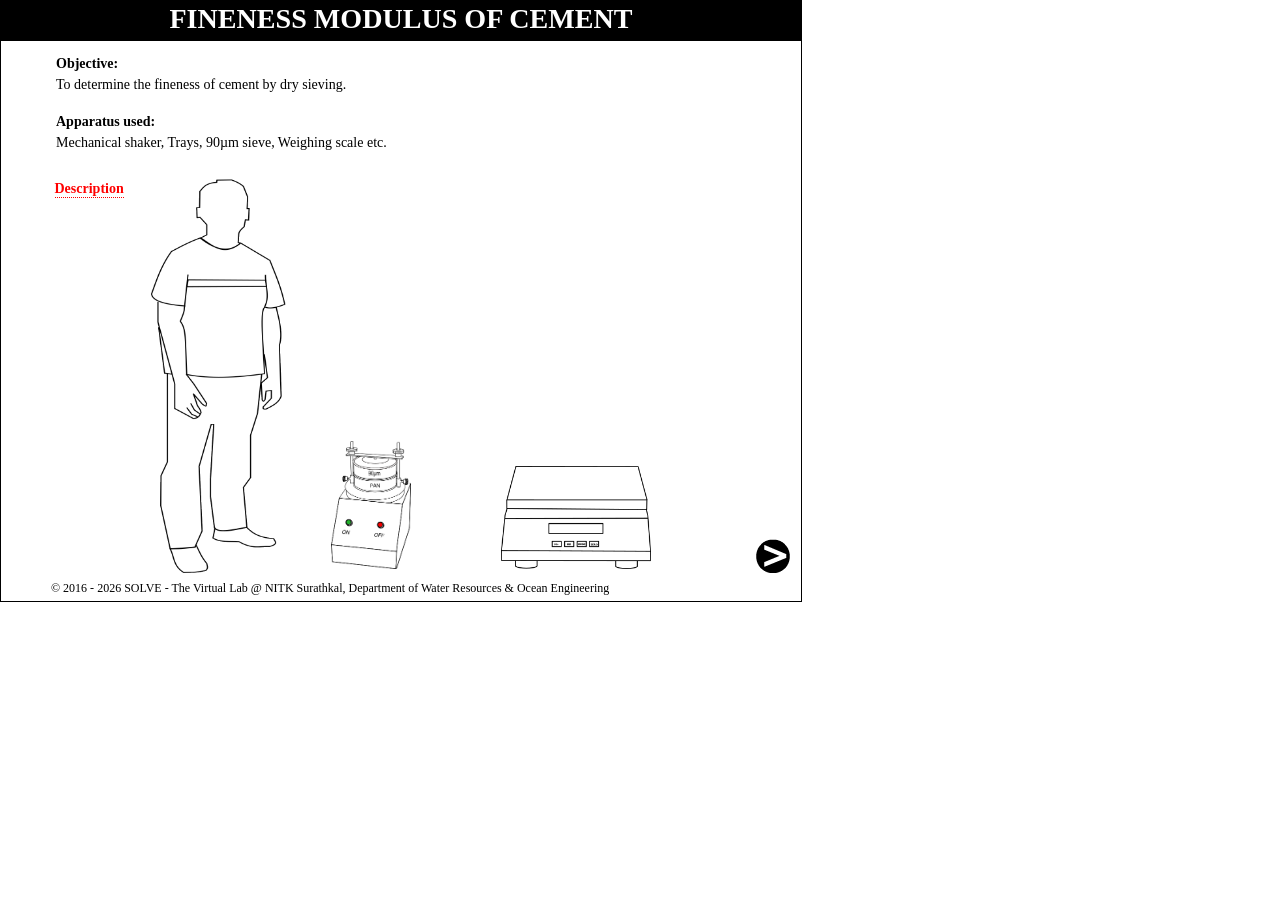
<file: simulation/cement/index.html>
<!DOCTYPE html>
<html lang="en-US">
<head>
<meta charset="UTF-8">

<title>SOLVE</title>
<link rel="stylesheet" href="css/fmc.css" />
<link rel="stylesheet" href="css/mathstyle.css" />
<script type="text/javascript" src= "js/jquerymin.js"></script>
<script type="text/javascript" src= "js/fmc.js"></script>

<script>

var simsubscreennum=0;
var temp=0;
var lnt=0;
</script>
<style>
.popup
{
	border-radius:5px;
	background-color:black;
	color:white;
	padding:5px;
}

.tooltip {
  position: relative;
  display: inline-block;
  border-bottom: 1px dotted black;
}

.tooltip .tooltiptext {
  visibility: hidden;
  width: 500px;
  background-color: black;
  color: #fff;
  border-radius: 6px;
  padding: 10px 10px 10px 10px;

  /* Position the tooltip */
  position: absolute;
  z-index: 100;
  <!-- text-align:center; -->
}

.tooltip:hover .tooltiptext {
  visibility: visible;
}

#t11-1.td,th
{
	border:1px solid black;
	padding:15px;
}

#g1:hover , #g2:hover
{
	background-color:#DBF3FA;
}
</style>

</head>

<body style="margin:0; font-family:verdana; font-size:14px;">
<!--Simulation Screen start		-->
<div id="simscreen">

<!--Title of Simulation		-->
<div id="title"><h3>Fineness modulus of Cement</h3></div>

<!--SubScreen Home	-->
<div class="simsubscreen" id="canvas0">
<h4 class="incanvas" style="font-family:verdana;" >Objective:</h4>
<p class="incanvas" style="font-family:verdana; font-size:14px;">To determine the fineness of cement by dry sieving.</p></br>
<h4 class="incanvas" style="font-family:verdana;">Apparatus used:</h4>
<p class="incanvas" style="font-family:verdana; font-size:14px;">Mechanical shaker, Trays, 90&micro;m sieve, Weighing scale etc.</p>
&nbsp;<span class="tooltip" style="border-bottom:1px dotted ; color:red; position:absolute; top:130px; text-align:justify;"><strong>Description</strong>
<span  class="tooltiptext" style=""><strong style="color:red;">Fineness modulus of cement</strong> is a measure of size of particle of cement. Fineness test cement offers greater surface area for hydration.</span></span>
<img id="" style="position: absolute; left: 280px; top: 390px; width:80px;" title="Mechanical shaker with 90&micro;m sieve" src="images/shaker.png"/>
<img id="" style="position: absolute; left: 450px; top: 415px; width:150px;" title="Weighing scale" src="images/ewm.png"/>
<img style="position:absolute; left:100px; top:120px; width:150px;" title="" src="images/man.png" />
</div>

<!--Step1	-->
<div class="simsubscreen" id="canvas1" style="visibility:hidden">
<strong id="titlestep" class="incanvas">STEP </strong>
<span class="circlebg" id="stepnumber">&nbsp;1&nbsp;</span>

<p id="pumptext" class="steptext" style="font-family:verdana; font-size:14px;">&nbsp;Take cement in a pan and weigh 100g cement to the nearest 0.01g  using the weighing scale.</p>

<img id="ewm1" style="position: absolute; left: 230px; top: 255px;" src="images/ewm1.png"/>
<img id="mw" style="position: absolute; left: 310px; top: 342px;visibility:hidden" src="images/mw.png"/>

<img id="swc2"  style="position: absolute; visibility: hidden; left: 475px; top: 120px;" src="images/ssc.png"/>
<img id="wc" style="position: absolute; left: 318px; top: 220.5px; visibility:hidden" src="images/sc.png"/>

<img id="p2" style="position: absolute; left: 251px; top: 212.25px;cursor:move;visibility:hidden" src="images/plate.png"/>

<img id="pwc" style="position: absolute; left:350px; top:185px;visibility:hidden" src="images/pc.png"/>

<img id="hand"  style="position: absolute; visibility: hidden; left: 420px; top: 65px;" src="images/pour.png"/>

<!-- <img id="on2-1" style="position: absolute; left:300px; top: 380px;" src="images/on.png"/> -->
<!-- <img id="off2-1" style="position: absolute; left: 330px; top: 380px;" src="images/off.png"/> -->
<!-- <img id="zero2-1" style="position: absolute; left: 360px; top: 380px;" src="images/zero.png"/> -->
<!-- <img id="tare2-1" style="position: absolute; left: 390px; top: 380px;" src="images/tare2.png"/> -->

<!-- <img id="on2-2" style="position: absolute; left:295px; top: 380px;visibility:hidden" src="images/onblue.png"/> -->
<!-- <img id="on2-3" style="position: absolute; left:300px; top: 380px;visibility:hidden" src="images/on.png"/> -->


<!-- <img id="tare2-3" style="position: absolute; left: 390px; top: 380px;visibility:hidden" src="images/tare2.png"/> -->

<!-- <img id="tare2-2" style="position: absolute; left: 385px; top: 380px;visibility:hidden" src="images/tare3.png"/> -->

<!-- <img id="onarm"  style="margin-left: -50px; margin-top: -50px; position: absolute; visibility: hidden; left: 689px; top: 215px;" src="images/hand.png"> -->


<p id="v2-1" style="position:absolute;left: 330px; top:332.75px;visibility:hidden;font-family:verdana; font-size:14px;">0.000</p>
<p id="v2-2" style="position:absolute;left: 326px; top:334px;visibility:hidden;font-family:verdana; font-size:14px;">100.00</p>

<img id="hp2-1" style="position: absolute; left:2px; top: 90px;visibility:hidden;" src="images/hp.png"/>

<img id="on2" style="position: absolute; left:287.5px; top:375px; cursor:pointer;" src="images/onBtn.png"/>
<img id="off2" style="position: absolute; left:325px; top:375px; cursor:pointer;" src="images/offBtn.png"/>
<img id="zero2" style="position: absolute; left:362.5px; top:375px; cursor:pointer;" src="images/zeroBtn.png"/>
<img id="tare2" style="position: absolute; left:400px; top:375px; cursor:pointer;" src="images/tareBtn.png"/>

</div>

<!--Step2	-->
<div class="simsubscreen" id="canvas2" style="visibility:hidden">
<strong id="titlestep" class="incanvas">STEP &nbsp;</strong>
<span class="circlebg" id="stepnumber">&nbsp;2&nbsp;</span>
<p id="pumptext-2" class="steptext" style="font-family:verdana; font-size:14px;">&nbsp;Take 90&micro;m sieve and pour cement sample to it.</p>

<img id="3-11" style="position: absolute; left:232px; top: 272px;visibility:hidden;" src="images/sc.png"/>

<img id="2-4" style="position: absolute; left:200px; top: 267px;visibility:hidden" src="images/2a.png"/>

 <img id="2-1" style="position: absolute; left:200px; top:300px;" src="images/pan_fill.png"/>
 <img id="2-2" style="position: absolute; left:450px; top: 300px;cursor:move;" src="images/1.png"/>

 <img id="2-3" style="position: absolute; left:200px; top: 267px;visibility:hidden" src="images/1a.png"/>



 <img id="3-8" style="position: absolute; left:200px; top:160px;cursor:move;visibility:hidden" src="images/cap.png"/>
 <img id="3-9" style="position: absolute; left:198.5px; top:260px;visibility:hidden" src="images/cap.png"/>

 <img id="rdr3-1" style="position:absolute; left:330px; top:190px;visibility:hidden;" src="images/ssc.png"/>
 <img id="plate3-2" style="position:absolute; left:280px; top:125px; visibility:hidden;" src="images/pour.png"/>

 <img id="rs3-1" style="position:absolute; left:240px; top:226px; visibility:hidden;" src="images/pc.png"/>

</div>


<!--Step3	-->
<div class="simsubscreen" id="canvas3" style="visibility:hidden">
<strong class="incanvas">STEP &nbsp;</strong><span class="circlebg">&nbsp;3&nbsp;</span>
<p class="steptext" style="font-family:verdana; font-size:14px;">&nbsp;Place the set of sieves in the mechanical shaker and allow to shake for 15 minutes.</p>

 <img id="10" style="position:absolute;left:450px; top:140px; " src="images/4a.png"/>
 <img id="11" style="position:absolute; left:150px; top:100px;" src="images/3a.png"/>

 <img id="11on" style="position:absolute; left:185px; top:285px;cursor:pointer;" src="images/s_on.png"/>
 <img id="11bon" style="position:absolute;left:185px; top:285px; visibility:hidden;" src="images/s_on_on.png"/>
 <img id="11off" style="position:absolute; left:265px; top:290.5px;cursor:pointer;" src="images/s_off.png"/>

<img id="12" style="position:absolute; left:200px; top:145px; visibility:hidden; " src="images/5a.png"/>

<img id="15" style="position:absolute; left:184.25px; top:120px; visibility:hidden " src="images/15.png"/>
<img id="15a" style="position:absolute; left:295px; top:120px; visibility:hidden" src="images/15.png"/>

<img id="9" style="position:absolute;left:440px; top:145px; visibility:hidden" src="images/9.png"/>
<img id="9a" style="position:absolute; left:187px; top:152px; visibility:hidden" src="images/9.png"/>

<img id="15b" style="position:absolute;left:184.25px; top:137.25px; visibility:hidden" src="images/15.png"/>
<img id="15c" style="position:absolute; left:295px; top:142px; visibility:hidden" src="images/15.png"/>

</div>

<!--Step4	-->
<div class="simsubscreen" id="canvas4" style="visibility:hidden;">
<strong class="incanvas">STEP &nbsp;</strong><span class="circlebg">&nbsp;4&nbsp;</span>
<p class="steptext" style="font-family:verdana; font-size:14px;" >&nbsp;Weigh the residue left on the 90&micro;m sieve.</p>

<img id="5-1" style="position:absolute; left:150px; top:100px;" src="images/3a.png"/>
<img id="5-2" style="position:absolute; left:200px; top:145px; " src="images/5a.png"/>

<img id="5-12" style="position: absolute; left:521px; top:255px;visibility:hidden" src="images/psc.png"/>
<img id="5-13" style="position: absolute; left:521px; top:292px;visibility:hidden" src="images/psc.png"/>


<img id="5-9" style="position: absolute; left:490px; top:271.75px; visibility:hidden" src="images/pan_fill.png"/>
<img id="5-10" style="position: absolute; left:490px; top: 237px; visibility:hidden" src="images/1a.png"/>
<img id="5-11" style="position: absolute; left:488.5px; top:230px;visibility:hidden" src="images/cap.png"/>

<img id="11on5" style="position:absolute; left:185px; top:285px;cursor:pointer;" src="images/s_on.png"/>
<img id="11off5" style="position:absolute; left:265px; top:290.5px;cursor:pointer;" src="images/s_off.png"/>

<img id="5-4" style="position:absolute; left:187px; top:152px;" src="images/9.png"/>

<img id="5-5" style="position:absolute; left:184.25px; top:137.25px; " src="images/15.png"/>
<img id="5-6" style="position:absolute; left:295px; top:142px;" src="images/15.png"/>
<img id="5-7" style="position:absolute; left:184.25px; top:120px; visibility:hidden " src="images/15.png"/>
<img id="5-8" style="position:absolute; left:295px; top:120px; visibility:hidden" src="images/15.png"/>

<img id="5-14" style="position: absolute; left:220px; top:225px;visibility:hidden" src="images/ssc.png"/>
<img id="5-15" style="position: absolute; left:220px; top:240px;visibility:hidden" src="images/ssc.png"/>

<img id="ewm5" style="position: absolute; left: 130px; top: 255px;visibility:hidden;" src="images/ewm1.png"/>
<img id="mw5" style="position: absolute; left: 212px; top: 342px;visibility:hidden;" src="images/mw.png"/>
<img id="p5" style="position: absolute; left: 151px; top: 212.25px;cursor:move;visibility:hidden;" src="images/plate.png"/>

<img id="5-16" style="position: absolute; left:240px; top:200px;visibility:hidden" src="images/pc.png"/>
<img id="5-17" style="position: absolute; left:245px; top:205px;visibility:hidden" src="images/pc1.png"/>

<p id="v5-1" style="position:absolute;left: 235px; top:331.5px;visibility:hidden;font-family:verdana; font-size:14px;">0.000 </p>
<p id="v5-2" style="position:absolute;left: 235px; top:331.5px;visibility:hidden;font-family:verdana; font-size:14px;"> </p>

<img id="5-18" style="position: absolute; left:315px; top:138px;visibility:hidden" src="images/psc.png"/>
<img id="5-19" style="position: absolute; left:315px; top:148px;visibility:hidden" src="images/psc.png"/>

<img id="sp5-1" style="position: absolute; left: 300px; top: 98px;visibility:hidden;" src="images/sp90.png"/>
<img id="sp5-2" style="position: absolute; left: 300px; top: 98px;visibility:hidden;" src="images/sp.png"/>

<img id="on5" style="position: absolute; left:194px; top:375px; cursor:pointer; visibility:hidden;" src="images/onBtn.png"/>
<img id="off5" style="position: absolute; left:230px; top:375px; cursor:pointer; visibility:hidden;" src="images/offBtn.png"/>
<img id="zero5" style="position: absolute; left:266px; top:375px; cursor:pointer; visibility:hidden;" src="images/zeroBtn.png"/>
<img id="tare5" style="position: absolute; left:304px; top:375px; cursor:pointer; visibility:hidden;" src="images/tareBtn.png"/>
</div>

<!--Step5	-->
<div class="simsubscreen" id="canvas5" style="visibility:hidden">
<h1  id="step5-1" style="font-family:verdana;">Observations:</h1>
<p class="stepfont" id="can5-1" style="position:absolute;top:90px; left:10px">Weight of cement sample, W<sub>1</sub> = 100g</p>
<p class="stepfont" id="can5-2" style="position:absolute;top: 140px; left:10px">Weight of cement passing through 90&micro;m sieve =</p>
<p class="stepfont" id="can5-3" style="position:absolute;top: 190px; left:10px">Weight of residue left on the 90&micro;m sieve, W<sub>2</sub> =</p>

<div id="55-1" style="position:absolute; left:10px; top:250px; font-family:verdana; font-size:14px;">
<label id="l5-1">Percentage weight retained on the sieve = </label> <input id="output" type="text" style=" border:none; border-bottom: 1px solid; width:55px;" required >&nbsp;&nbsp;&nbsp;&nbsp;<input id="form" type="button" name="Formula" value="Formula"  />&nbsp;&nbsp;
<input id="check" type="button" name="check" value="Check" style="position:absolute; left:460px;"/>

<p id="r1" style="position:absolute; left:360px; top:-25px; color:#32CD32; font-size:22px; visibility:hidden;" >&#10004;</p>
<p id="w1" style="position:absolute; left:360px; top:-24px; color:red;  font-size:22px; visibility:hidden;" >&#10008;</p>
</br></br></br>
<span id="formula" style="font-family:verdana; font-style:normal; border:1px solid black; padding:15px; visibility:hidden;">Percentage weight retained on the sieve = <span class="frac"><sup>W<sub>2</sub> x 100</sup><span>&frasl;</span><sub>W<sub>1</sub></sub></span>
</div>

<div id="55-2" style="position:absolute; left:10px; top:250px; font-size:16px; font-family:verdana; font-size:14px; visibility:hidden;">
<label id="l5-2">Percentage weight retained on the sieve = </label> <input id="output2" type="text" style=" border:none; border-bottom: 1px solid; width:55px;" required >&nbsp;&nbsp;&nbsp;&nbsp;<input id="form2" type="button" name="Formula" value="Formula"  />&nbsp;&nbsp;
<input id="check2" type="button" name="check" value="Check" style="position:absolute; left:460px;"/>

<p id="r2" style="position:absolute; left:360px; top:-25px; color:#32CD32; font-size:22px; visibility:hidden;" >&#10004;</p>
<p id="w2" style="position:absolute; left:360px; top:-25px; color:red;  font-size:22px; visibility:hidden;" >&#10008;</p>
</br></br></br>
<span id="formula2" style="font-family:verdana; font-style:normal; border:1px solid black; padding:15px; visibility:hidden;">Percentage weight retained on the sieve = <span class="frac"><sup>W<sub>2</sub> x 100</sup><span>&frasl;</span><sub>W<sub>1</sub></sub></span>
</div>

</div>

<div id="canvas6" class="simsubscreen" style="visibility:hidden;">
<strong class="incanvas" id="ob"><h3>Observations: </h3></strong>
<table id="table" border=1 style="text-align:center; font-size:16px; width:600px;">
<tr>
<td style="padding:10px;">Trial</td>
<td style="padding:10px;">Percentage weight retained on the sieve</td>
<td style="padding:10px;">Average </td>
</tr>
<tr>
<td style="padding:10px;">1</td>
<td id="6-1" style="padding:10px;"></td>
<td id="6-2" style="padding:10px;" rowspan="2"><input id="avg" type="text" style="border:none; border-bottom: 1px solid; width:65px;" required >
</td>
</tr>
<tr>
<td style="padding:10px;">2</td>
<td id="6-3" style="padding:10px;"></td>
</tr>
</table>
<input id="check3" type="button" name="check" value="Check" style="position:absolute; left:630px; top:185px;"/>
<p id="rw" style="color:#32CD32; font-size:22px; position:absolute; left:550px; top:123px; visibility:hidden;">&#10004;</p>

<div id="inferenceDiv" style="visibility:hidden; position:absolute; left:10px; top:210px;">
<strong class="incanvas" id="ob" ><h3>Inference: </h3></strong>
<div id="inference" style="background-color:grey; color:white; padding:7.5px; border-radius:5px;">
<p>The weight of residue left on sieve should be _____________ of the weight.</p>
<input type="radio" name="inf" value="1">&nbsp;less than 10%</br>
<input type="radio" name="inf" value="2">&nbsp;greater than 10%</br>
<input type="radio" name="inf" value="3">&nbsp;greater than 25%</br>
<input type="radio" name="inf" value="3">&nbsp;greater than 50%</br></br>
<input type="button" value="Submit" onclick="checkInference();"/>
<p id="ans" style="visibility:hidden;"></p>
</div>
</div>
<p id="infAns" style="display:none; font-weight:bold; position:absolute; left:10px; top:280px;"></p>

</div>


<div id="questDiv" style="position:absolute; background-color:grey; color:white; padding:7.5px; border-radius:5px; visibility:hidden; text-align:justify;">
<p id="q"></p><select id="answer" >
</select>
<p id="a"></p>
</div>

<div id="">
<p id="trial" style="text-transform: uppercase;visibility :hidden;font-weight: bold;font-family:verdana; font-size:14px;"><strong>Trial = </strong></p>
</div>


<!--next  Arrow	-->
<div id="nav">
	<img id="nextButton" onclick="navNext(); " src="images/Next.png" />
</div>


<!--Blinking Arrow	-->
<img class ="" id="arrow1" style="visibility:hidden;" src="images/arrow1.png"/>

<div id="copyright"> &copy; 2016 - <script>document.write(new Date().getFullYear())</script> SOLVE - The Virtual Lab @ NITK Surathkal, Department of Water Resources & Ocean Engineering</div>

</body>
</html>
</file>
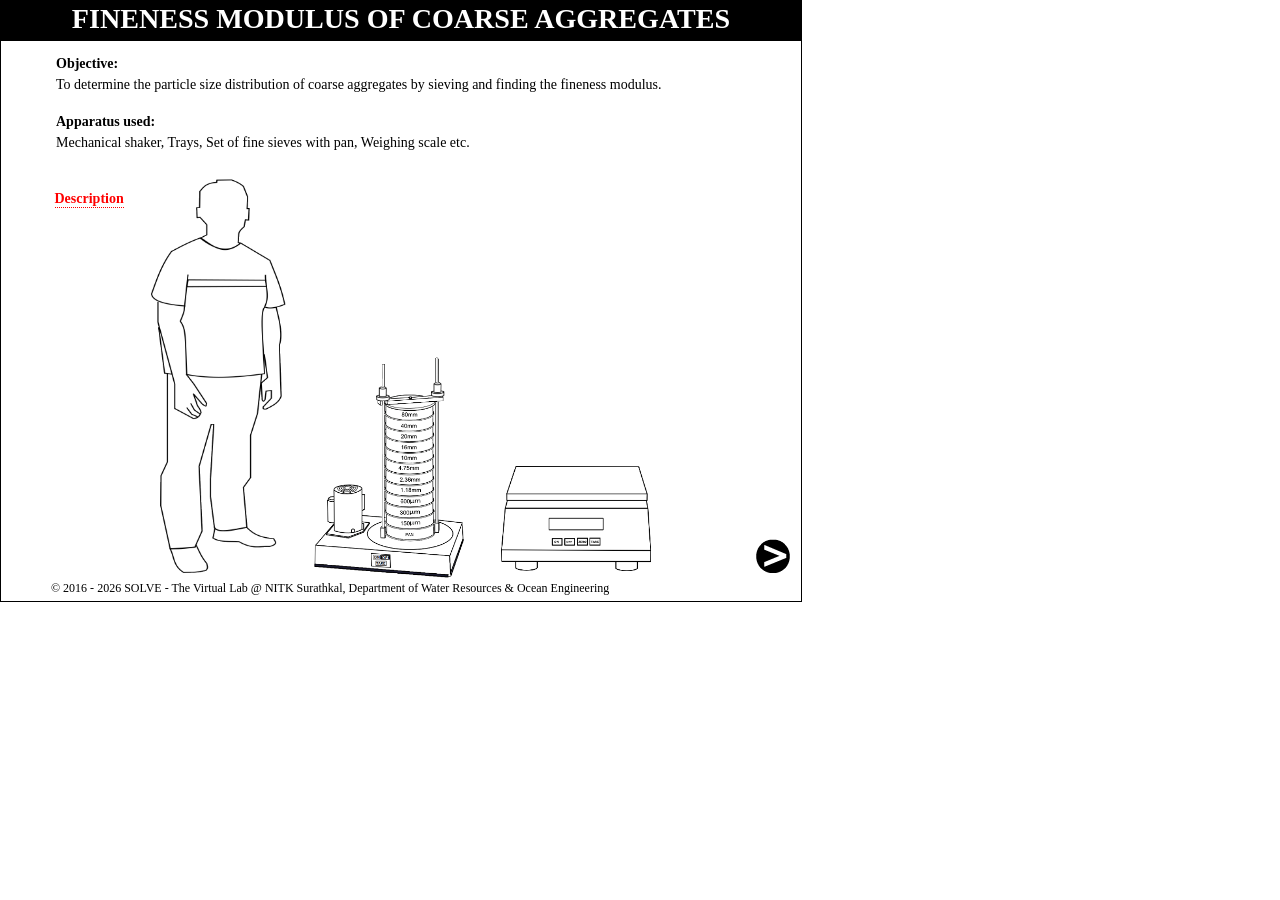
<file: simulation/coarseaggregate/index.html>
<!DOCTYPE html>
<html lang="en-US">
<head>
<meta charset="UTF-8">

<title>SOLVE</title>
<link rel="stylesheet" href="css/sgca.css" />
<link rel="stylesheet" href="css/mathstyle.css" />
<script src="https://ajax.googleapis.com/ajax/libs/jquery/1.12.0/jquery.min.js"></script>
<script type="text/javascript" src= "js/sgca.js"></script>
<!-- <script type="text/javascript" src= "js/ej.web.all.js"></script> -->
<!-- <script type="text/javascript" src= "js/jquery-1.7.1.min.js"></script> -->
<!-- <script type="text/javascript" src= "js/jquery-2.1.4.js"></script> -->
<!-- <script type="text/javascript" src="js/assets/script/canvasjs.min.js"></script> -->
<script>
var simsubscreennum=0;
var temp=0;
var lnt=0;

var values=[80,40,20,16,10,4.75,2.36,1.18,0.6,0.3,0.15,0];
var values1=[0,0,2622.5,349.25,28.25,0,0,0,0,0,0,0];
var val=[[80,40,20,16,10,4.75,2.36,1.18,0.6,0.3,0.15],
           [100,100,12.58,0.94,0,0,0,0,0,0,0]];

</script>
<style>
.popup
{
	border-radius:5px;
	background-color:black;
	color:white;
	<!-- padding:5px; -->
}

.tooltip {
  position: relative;
  display: inline-block;

}

.tooltip .tooltiptext {
  visibility: hidden;
  width: 500px;
  background-color: black;
  color: #fff;
  border-radius: 6px;
  padding: 10px 10px 10px 10px;
	left:20px;
  /* Position the tooltip */
  position: absolute;
  z-index: 100;
  <!-- text-align:center; -->
}

.tooltip:hover .tooltiptext {
  visibility: visible;
}
</style>
</head>

<body style="margin:0; font-family:verdana; font-size:14px;">
<div id="simscreen">
<div id="title"><h3>Fineness modulus of Coarse aggregates</h3></div>

<div class="simsubscreen" id="canvas0">
	<h4 class="incanvas" style="font-family:verdana;" >Objective:</h4>
	<p class="incanvas" style="font-family:verdana; font-size:14px;">To determine the particle size distribution of coarse aggregates by sieving and finding the fineness modulus.</p></br>
	<h4 class="incanvas" style="font-family:verdana;">Apparatus used:</h4>
	<p class="incanvas" style="font-family:verdana; font-size:14px;" >Mechanical shaker, Trays, Set of fine sieves with pan, Weighing scale etc.</p>
	&nbsp;<span class="tooltip" style="border-bottom:1px dotted ; color:red; position:absolute; top:140px; text-align:justify; border-bottom: 1px dotted red;"><strong>Description</strong><span  class="tooltiptext" style=""><strong style="color:red;">Fineness Modulus of Coarse Aggregate</strong> is a measure of size of particles of coarse aggregate. It is an imperial factor obtained by adding the cumulative percentages of coarse aggregate retained on each of the standard sieves and dividing the sum by an arbitrary number 100.</span></span>
	<img id="" style="position: absolute; left: 450px; top: 415px; width:150px;" title="Weighing scale" src="images/ewm.png"/>
	<img style="position:absolute; left:100px; top:120px; width:150px;" title="" src="images/man.png" />
	<img id="" style="position: absolute; left: 255px; top: 305px; width:160px;" title="Weighing scale" src="images/fs1.png"/>
</div>

<div class="simsubscreen" id="canvas1" style="visibility:hidden">
	<strong id="titlestep" class="incanvas">STEP </strong>
	<span class="circlebg" id="stepnumber">&nbsp;1&nbsp;</span>
	<p id="pumptext" class="steptext" style="font-family:verdana; font-size:14px;">&nbsp;Take coarse aggregate in a pan and measure it to 1Kg using the weighing scale.</p>
	<img id="" style="position: absolute; left: 230px; top: 255px;" src="images/ewm1.png"/>
	<img id="mw" style="position: absolute; left: 310px; top: 342px;visibility:hidden" src="images/mw.PNG"/>
	<img id="p2" style="position: absolute; left: 251px; top: 212.25px; cursor:pointer; visibility:hidden" src="images/plate.png"/>
	<img id="wc" style="position: absolute; left: 300px; top: 191.5px;visibility:hidden" src="images/wc.png"/>
	<img id="p3" style="position: absolute; left: 251px; top: 212.25px;cursor:move;visibility:hidden" src="images/plate1.png"/>
	<img id="pwc" style="position: absolute; left:350px; top:170px;visibility:hidden" src="images/pwc.png"/>
	<img id="swc2"  style="position: absolute; visibility: hidden; left: 450px; top: 110px;" src="images/swc.png"/>
	<img id="hand"  style="position: absolute; visibility: hidden; left: 420px; top: 65px;" src="images/pour.png"/>
	<img id="on1" style="position: absolute; left:290px; top: 375px; cursor:pointer; " src="images/onBtn.png"/>
	<img id="off1" style="position: absolute; left: 326px; top: 375px;" src="images/offBtn.png"/>
	<img id="zero1" style="position: absolute; left: 362.5px; top: 375px;" src="images/zeroBtn.png"/>
	<img id="tare1" style="position: absolute; left: 400px; top: 375px; cursor:pointer; " src="images/tareBtn.png"/>
	<p id="v2-1" style="position:absolute;left: 340px; top:332.5px; visibility:hidden; font-family:verdana; font-size:14px;">0.000 g</p>
	<p id="v2-2" style="position:absolute;left: 326px; top:332.5px; visibility:hidden; font-family:verdana; font-size:14px;">1000.00 g</p>
	<img id="hp2-1" style="position: absolute; left:2px; top: 90px;visibility:hidden;" src="images/hp.png"/>
</div>

<div class="simsubscreen" id="canvas2" style="visibility:hidden">
	<strong id="titlestep" class="incanvas">STEP &nbsp;</strong>
	<span class="circlebg" id="stepnumber">&nbsp;2&nbsp;</span>
	<p id="pumptext-2" class="steptext" style="font-family:verdana; font-size:14px;">&nbsp;Arrange the sieves in the decreasing order of their size and place the pan at the bottom and
	then add weighed quantity of fine aggregate to the top most sieve and close the lid.</p>
	<img id="pan" style="position: absolute; left: 260px; top: 100px;cursor:move;" src="images/pan_fill.png"/>
	<img id="21" style="position: absolute; left: 420px; top: 100px;cursor:move;" src="images/21.png"/>
	<img id="22" style="position: absolute; left: 580px; top: 100px;cursor:move;" src="images/22.png"/>
	<img id="23" style="position: absolute; left: 260px; top: 200px;cursor:move;" src="images/23.png"/>
	<img id="24" style="position: absolute; left: 420px; top: 200px;cursor:move;" src="images/24.png"/>
	<img id="25" style="position: absolute; left: 580px; top: 200px;cursor:move;" src="images/25.png"/>
	<img id="1" style="position: absolute; left: 260px; top: 300px;cursor:move;" src="images/1.png"/>
	<img id="2" style="position: absolute; left:420px; top:300px;cursor:move;" src="images/2.png"/>
	<img id="3" style="position: absolute; left:580px; top: 300px;cursor:move;" src="images/3.png"/>
	<img id="4" style="position: absolute; left:260px; top: 400px;cursor:move;" src="images/4.png"/>
	<img id="5" style="position: absolute; left: 420px; top: 400px;cursor:move;" src="images/5.png"/>
	<img id="6" style="position: absolute; left: 580px; top: 400px;cursor:move;" src="images/6.png"/>
	<img id="3-11" style="position: absolute; left:28px; top: 167px;visibility:hidden;" src="images/wc.png"/>
	<img id="pan3-1" style="position: absolute; left: 30px; top: 450px;visibility:hidden;" src="images/pan_fill.png"/>
	<img id="3-21" style="position: absolute; left:29px; top: 423.5px;visibility:hidden" src="images/21.png"/>
	<img id="3-22" style="position: absolute; left:28px; top:398px;visibility:hidden" src="images/22.png"/>
	<img id="3-23" style="position: absolute; left:27.5px; top:371.5px;visibility:hidden" src="images/23.png"/>
	<img id="3-24" style="position: absolute; left:27.5px; top:345.5px;visibility:hidden" src="images/24.png"/>
	<img  id="3-25" style="position: absolute; left:27.5px; top:319.75px;visibility:hidden" src="images/25.png"/>
	<img id="3-1" style="position: absolute; left:27.5px; top: 293.5px;visibility:hidden" src="images/1.png"/>
	<img id="3-2" style="position: absolute; left:28px; top:267.75px;visibility:hidden" src="images/2.png"/>
	<img id="3-3" style="position: absolute; left:27.5px; top:243.15px;visibility:hidden" src="images/3.png"/>
	<img id="3-4" style="position: absolute; left:27.5px; top:216.5px;visibility:hidden" src="images/4.png"/>
	<img  id="3-5" style="position: absolute; left:27.5px; top:191.5px;visibility:hidden" src="images/5.png"/>
	<img id="3-6" style="position: absolute; left:27.5px; top:165.5px;visibility:hidden" src="images/6a.png"/>
	<img id="3-8" style="position: absolute; left:200px; top:160px;visibility:hidden" src="images/8.png"/>
	<img id="3-9" style="position: absolute; left:26.5px; top:160px;visibility:hidden" src="images/8.png"/>
	<img id="hp3-1" style="position: absolute; left:3px; top: 140px;visibility:hidden;" src="images/hp.png"/>
	<img id="rdr3-1" style="position:absolute; left:125px; top:90px;visibility:hidden;" src="images/swc.png"/>
	<img id="plate3-2" style="position:absolute; left:100px; top:42px;visibility:hidden;" src="images/pour.png"/>
	<img id="rs3-1" style="position:absolute; left:80px; top:120px;visibility:hidden;" src="images/pwc.png"/>
</div>

<div class="simsubscreen" id="canvas3" style="visibility:hidden">
	<strong class="incanvas">STEP &nbsp;</strong><span class="circlebg">&nbsp;3&nbsp;</span>
	<p class="steptext" style="font-family:verdana; font-size:14px;">&nbsp;Place the set of sieves in the mechanical shaker and allow to shake for 10 minutes.</p>
	<img id="10" style="position:absolute;left:450px; top:140px;" src="images/10.png"/>
	<img id="11" style="position:absolute; left:80px; top:90px;" src="images/11.png"/>
	<div id="3-1on" style="position:absolute; left:175px; top:478px; cursor:pointer; width:22px; height:14px; background-color:transparent;" ></div>
	<div id="3-1off" style="position:absolute; left:200.5px; top:480px; cursor:pointer; width:22px; height:14px; background-color:transparent;" ></div>
	<img id="12" style="position:absolute; left:211px; top:177.75px; visibility:hidden;" src="images/10.png"/>
	<img id="15" style="position:absolute;left:199px; top:135px;visibility:hidden;" src="images/15.png"/>
	<img id="15a" style="position:absolute;left:301px; top:133px;visibility:hidden;" src="images/15.png"/>
	<img id="9" style="position:absolute;left:440px; top:145px; visibility:hidden;" src="images/9.png"/>
	<img id="9a" style="position:absolute;left:199.5px; top:177px;visibility:hidden;" src="images/12.png"/>
	<img id="15b" style="position:absolute;left:197px; top:163px;visibility:hidden;" src="images/15.png"/>
	<img id="15c" style="position:absolute; left:301px; top:154.5px;visibility:hidden;" src="images/15.png"/>
</div>

<div class="simsubscreen" id="canvas4" style="visibility:hidden;">
	<strong class="incanvas">STEP &nbsp;</strong><span class="circlebg">&nbsp;4&nbsp;</span>
	<p class="steptext" style="font-family:verdana; font-size:14px;" >&nbsp;Collect the soil fraction retained on each sieve in a separate container and weigh it.</p>
	<img id="5-1" style="position:absolute;left:80px; top:90px;" src="images/11.png"/>
	<img id="5-2" style="position:absolute; left:211px; top:177.75px;" src="images/10.png"/>
	<img id="5-3" style="position:absolute;left:199.5px; top:177px;" src="images/12.png"/>
	<img id="5-4" style="position:absolute;left:440px; top:145px; visibility:hidden" src="images/9.png"/>

	<img id="5-5" style="position:absolute;left:197px; top:163px; " src="images/15.png"/>
	<img id="5-6" style="position:absolute; left:301px; top:154.5px;" src="images/15.png"/>
	<img id="5-7" style="position:absolute;left:199px; top:135px;visibility:hidden " src="images/15.png"/>
	<img id="5-8" style="position:absolute;left:301px; top:133px; visibility:hidden" src="images/15.png"/>

	<img id="swc5-1" style="position:absolute;left:552px; top:220px;visibility:hidden " src="images/swc1.png"/>
	<img id="swc5-2" style="position:absolute;left:552px; top:255px;visibility:hidden " src="images/swc1.png"/>
	<img id="swc5-3" style="position:absolute;left:552px; top:282px;visibility:hidden " src="images/swc1.png"/>

	<img id="5-10" style="position: absolute; left: 550px;  top: 450px;cursor:move;visibility:hidden;" src="images/pan_fill.png"/>
	<img id="5-21" style="position: absolute; left: 550px; top: 423.5px;cursor:move;visibility:hidden;" src="images/21.png"/>
	<img id="5-22" style="position: absolute; left: 550px; top:398px;cursor:move;visibility:hidden;" src="images/22.png"/>
	<img id="5-23" style="position: absolute; left: 550px; top:371.5px;cursor:move;visibility:hidden;" src="images/23.png"/>
	<img id="5-24" style="position: absolute; left: 550px; top:345.5px;cursor:move;visibility:hidden;" src="images/24.png"/>
	<img id="5-25" style="position: absolute; left: 550px; top:319.75px;cursor:move;visibility:hidden;" src="images/25.png"/>
	<img id="5-11" style="position: absolute; left:549px;top: 293.5px;cursor:move;visibility:hidden" src="images/1a.png"/>
	<img id="5-12" style="position: absolute; left:548.5px;top:267.75px;cursor:move;visibility:hidden" src="images/2a.png"/>
	<img id="5-13" style="position: absolute; left:549px; top:243.15px;cursor:move;visibility:hidden" src="images/3a.png"/>
	<img id="5-14" style="position: absolute; left:549px;top:216.5px;cursor:move;visibility:hidden" src="images/4a.png"/>
	<img id="5-15" style="position: absolute; left:550px; top:191.5px;cursor:move;visibility:hidden" src="images/5a.png"/>
	<img id="5-16" style="position: absolute; left:550px;  top:165.5px;cursor:move;visibility:hidden" src="images/6a.png"/>
	<img id="5-18" style="position: absolute; left:548px; top:160px;cursor:move;visibility:hidden" src="images/8.png"/>

	<img id="swc5-7" style="position:absolute;left: 200px; top: 228px;visibility:hidden " src="images/swc1.png"/>
	<img id="swc5-8" style="position:absolute;left: 200px; top: 238px;visibility:hidden " src="images/swc1.png"/>
	<img id="swc5-9" style="position:absolute;left: 200px; top: 245px;visibility:hidden " src="images/swc1.png"/>

	<img id="ewm5" style="position: absolute; left: 130px; top: 255px;visibility:hidden;" src="images/ewm1.png"/>
	<img id="mw5" style="position: absolute; left: 212px; top: 342px;visibility:hidden;" src="images/mw.PNG"/>
	<img id="p5" style="position: absolute; left: 151px; top: 212.25px;cursor:move;visibility:hidden;" src="images/plate.png"/>

	<p id="v5-1" style="position:absolute;left: 235px; top:332px; visibility:hidden; font-family:verdana; font-size:14px;">0.000 g</p>
	<p id="v5-2" style="position:absolute;left: 235px; top:332px; visibility:hidden; font-family:verdana; font-size:14px;"> </p>

	<img id="swc5-4" style="position:absolute;left: 335px; top:140px;visibility:hidden " src="images/swc1.png"/>
	<img id="swc5-5" style="position:absolute;left: 335px; top:148px;visibility:hidden " src="images/swc1.png"/>
	<img id="swc5-6" style="position:absolute;left: 335px; top:152px;visibility:hidden " src="images/swc1.png"/>

	<img id="pwc5-1" style="position:absolute;left: 270px; top: 174px;visibility:hidden " src="images/pwc.png"/>
	<img id="pwc5-2" style="position:absolute;left: 270px; top: 174px;visibility:hidden " src="images/pwc.png"/>
	<img id="pwc5-3" style="position:absolute;left: 270px; top: 174px;visibility:hidden " src="images/pwc.png"/>

	<img id="sp5-1" style="position: absolute; left: 330px; top: 98px;visibility:hidden;" src="images/sp.png"/>
	<img id="s5-21" style="position: absolute; left: 330px; top: 98px;visibility:hidden;" src="images/s7.png"/>
	<img id="s5-22" style="position: absolute;left: 330px; top: 98px;visibility:hidden;" src="images/s8.png"/>
	<img id="s5-23" style="position: absolute; left: 330px; top: 98px;visibility:hidden;" src="images/s9.png"/>
	<img id="s5-24" style="position: absolute; left: 330px; top: 98px;visibility:hidden;" src="images/s10.png"/>
	<img id="s5-25" style="position: absolute; left: 330px; top: 98px;visibility:hidden;" src="images/s11.png"/>
	<img id="s5-1" style="position: absolute; left: 330px; top: 98px;visibility:hidden;" src="images/s1.png"/>
	<img id="s5-2" style="position: absolute;left: 330px; top: 98px;visibility:hidden;" src="images/s2.png"/>
	<img id="s5-3" style="position: absolute; left: 330px; top: 98px;visibility:hidden;" src="images/s3.png"/>
	<img id="s5-4" style="position: absolute; left: 330px; top: 98px;visibility:hidden;" src="images/s4.png"/>
	<img id="s5-5" style="position: absolute; left: 330px; top: 98px;visibility:hidden;" src="images/s5.png"/>
	<img id="s5-6" style="position: absolute;left: 330px; top: 98px;visibility:hidden;" src="images/s6.png"/>
	<img id="on5" style="position: absolute; left:190px; top: 375px;visibility:hidden" src="images/onBtn.png"/>
	<img id="off5" style="position: absolute; left:225px; top: 375px;visibility:hidden" src="images/offBtn.png"/>
	<img id="zero5" style="position: absolute; left:260px; top: 375px;visibility:hidden" src="images/zeroBtn.png"/>
	<img id="tare5" style="position: absolute; left:295px; top: 375px;visibility:hidden" src="images/tareBtn.png"/>
</div>

<div class="simsubscreen" id="canvas5" style="visibility:hidden">
<strong id="step6" class="incanvas">STEP &nbsp;</strong>
<span class="circlebg" id="six">&nbsp;6&nbsp;</span>
<p  id="step6-1" class="steptext" style="font-family:verdana; font-size:14px;">Observations:</p>

<table id="table5-1" border size=1 style="visibility:hidden;font-family:verdana; font-size:14px;">
<caption style="font-family:verdana;font-size:14px;"><strong>Coarse Aggregate</strong>(Weight of coarse aggregate taken=3000g)</caption>
<tr>
    <th style="text-align:center;font-family:verdana; font-size:14px;">Sieve</br>size(mm)</th>
    <th style="text-align:center;font-family:verdana; font-size:14px;">Weight</br>retained(g)</th>
    <th style="font-family:verdana; font-size:14px;"><span class="tooltip" >Percentge</br>weight</br>retained<span class="tooltiptext" style="width:250px;"><span class="frac"><sup>Weight retained x 100</sup><span>&frasl;</span><sub>Weight of coarse aggregate taken</sub></span></span></span></th>

    <th style="font-family:verdana; font-size:14px;"><span class="tooltip" >Cumulative</br>percentage</br>weight</br>retained<span class="tooltiptext" style="width:250px;"> (Cumulative % weight retained of sieve<sub>n</sub></br> +</br> % weight retained of sieve<sub>n-1</sub>)</span></span></th>

    <th style="font-family:verdana; font-size:14px;"><span class="tooltip" >Cumulative</br>percentage</br>finer<span class="tooltiptext" style="width:250px;"> 100 - Cumulative % weight  retained of sieve<sub>n</sub></span></span></th>

    <th style="text-align:center;font-family:verdana; font-size:14px;"><span class="tooltip" >Fineness</br>modulus<span class="tooltiptext" style="width:250px;"><span class="frac"><sup>Sum of cumulative % weight retained</sup><span>&frasl;</span><sub>100</sub></span></span></span></th>
</tr>
<tr>
    <td style="text-align:center;font-family:verdana; font-size:14px;">80</td>
    <td style="text-align:center;font-family:verdana; font-size:14px;">0</td>
    <td>
        <form><input pattern="[0-9]*.[0-9]*" style="text-align:center; width:75px;" type="text" /></form>
    </td>
    <td>
        <form><input pattern="[0-9]*.[0-9]*" style="text-align:center;width:75px;" type=text /></form>
	</td>
    <td>
        <form><input pattern="[0-9]*.[0-9]*" style="text-align:center;width:75px;" type=text /></form>
	</td>
</tr>
<tr>
    <td style="text-align:center;font-family:verdana; font-size:14px;">40</td>
    <td style="text-align:center;font-family:verdana; font-size:14px;">0</td>
    <td>
        <form><input pattern="[0-9]*.[0-9]*" style="text-align:center;width:75px;" type=text /></form>
    </td>
    <td>
        <form><input pattern="[0-9]*.[0-9]*" style="text-align:center;width:75px;"  type=text /></form>
	</td>
    <td>
        <form><input pattern="[0-9]*.[0-9]*" style="text-align:center;width:75px;" type=text /></form>
	</td>
</tr>
<tr>
    <td style="text-align:center;font-family:verdana; font-size:14px;">20</td>
    <td style="text-align:center;font-family:verdana; font-size:14px;">2622.5</td>
    <td>
        <form><input pattern="[0-9]*.[0-9]*" style="text-align:center;width:75px;" type=text /></form>
    </td>
    <td>
        <form><input pattern="[0-9]*.[0-9]*" style="text-align:center;width:75px;" type=text /></form>
	</td>
    <td>
        <form><input pattern="[0-9]*.[0-9]*" style="text-align:center;width:75px;" type=text /></form>
	</td>
</tr>
<tr>
    <td style="text-align:center;font-family:verdana; font-size:14px;">16</td>
    <td style="text-align:center;font-family:verdana; font-size:14px;">349.25</td>
    <td>
        <form><input pattern="[0-9]*.[0-9]*" style="text-align:center;width:75px;" type=text /></form>
    </td>
    <td>
        <form><input pattern="[0-9]*.[0-9]*" style="text-align:center;width:75px;" type=text /></form>
	</td>
    <td>
        <form><input pattern="[0-9]*.[0-9]*" style="text-align:center;width:75px;" type=text /></form>
	</td>
</tr>
<tr>
    <td style="text-align:center;font-family:verdana; font-size:14px;">10</td>
    <td style="text-align:center;font-family:verdana; font-size:14px;">28.25</td>
    <td>
        <form><input pattern="[0-9]*.[0-9]*" style="text-align:center;width:75px;" type=text /></form>
    </td>
    <td>
        <form><input pattern="[0-9]*.[0-9]*" style="text-align:center;width:75px;" type=text /></form>
	</td>
    <td>
        <form><input pattern="[0-9]*.[0-9]*" style="text-align:center;width:75px;" type=text /></form>
	</td>
</tr>
<tr>
    <td style="text-align:center;font-family:verdana; font-size:14px;">4.75</td>
    <td style="text-align:center;font-family:verdana; font-size:14px;">0</td>
    <td>
        <form><input pattern="[0-9]*.[0-9]*"  style="text-align:center;width:75px;" type=text /></form>
    </td>
    <td>
        <form><input pattern="[0-9]*.[0-9]*" style="text-align:center;width:75px;" type=text /></form>
	</td>
    <td>
        <form><input pattern="[0-9]*.[0-9]*" style="text-align:center;width:75px;" type=text /></form>
	</td>
	 <td>
        <form><input pattern="[0-9]*.[0-9]*" style="text-align:center;width:75px;" type=text /></form>
	</td>
</tr>
<tr>
    <td style="text-align:center;font-family:verdana; font-size:14px;">2.36</td>
    <td style="text-align:center;font-family:verdana; font-size:14px;">0</td>
    <td>
        <form><input pattern="[0-9]*.[0-9]*"  style="text-align:center;width:75px;" type=text /></form>
    </td>
    <td>
        <form><input pattern="[0-9]*.[0-9]*" style="text-align:center;width:75px;" type=text /></form>
	</td>
    <td>
        <form><input pattern="[0-9]*.[0-9]*" style="text-align:center;width:75px;" type=text /></form>
	</td>
</tr>
<tr>
    <td style="text-align:center;font-family:verdana; font-size:14px;">1.18</td>
    <td style="text-align:center;font-family:verdana; font-size:14px;">0</td>
    <td>
        <form><input pattern="[0-9]*.[0-9]*"  style="text-align:center;width:75px;" type=text /></form>
    </td>
    <td>
        <form><input pattern="[0-9]*.[0-9]*" style="text-align:center;width:75px;" type=text /></form>
	</td>
    <td>
        <form><input pattern="[0-9]*.[0-9]*" style="text-align:center;width:75px;" type=text /></form>
	</td>
</tr>
<tr>
    <td style="text-align:center;font-family:verdana; font-size:14px;">0.6</td>
    <td style="text-align:center;font-family:verdana; font-size:14px;">0</td>
    <td>
        <form><input pattern="[0-9]*.[0-9]*"  style="text-align:center;width:75px;" type=text /></form>
    </td>
    <td>
        <form><input pattern="[0-9]*.[0-9]*" style="text-align:center;width:75px;" type=text /></form>
	</td>
    <td>
        <form><input pattern="[0-9]*.[0-9]*" style="text-align:center;width:75px;" type=text /></form>
	</td>
</tr>
<tr>
    <td style="text-align:center;font-family:verdana; font-size:14px;">0.3</td>
    <td style="text-align:center;font-family:verdana; font-size:14px;">0</td>
    <td>
        <form><input pattern="[0-9]*.[0-9]*"  style="text-align:center;width:75px;" type=text /></form>
    </td>
    <td>
        <form><input pattern="[0-9]*.[0-9]*" style="text-align:center;width:75px;" type=text /></form>
	</td>
    <td>
        <form><input pattern="[0-9]*.[0-9]*" style="text-align:center;width:75px;" type=text /></form>
	</td>
</tr>
<tr>
    <td style="text-align:center;font-family:verdana; font-size:14px;">0.15</td>
    <td style="text-align:center;font-family:verdana; font-size:14px;">0</td>
    <td>
        <form><input pattern="[0-9]*.[0-9]*"  style="text-align:center;width:75px;" type=text /></form>
    </td>
    <td>
        <form><input pattern="[0-9]*.[0-9]*" style="text-align:center;width:75px;" type=text /></form>
	</td>
    <td>
        <form><input pattern="[0-9]*.[0-9]*" style="text-align:center;width:75px;" type=text /></form>
	</td>
</tr>
<tr>
    <td style="text-align:center;font-family:verdana; font-size:14px;">Pan</td>
    <td style="text-align:center;font-family:verdana; font-size:14px;">0</td>
    <td>
        <form><input pattern="[0-9]*.[0-9]*" style="text-align:center; width:75px;" type=text /></form>
    </td>
    <td>
        <form><input pattern="[0-9]*.[0-9]*" style="text-align:center; width:75px;" type=text /></form>
	</td>
    <td>
        <form><input pattern="[0-9]*.[0-9]*" style="text-align:center; width:75px;" type=text /></form>
	</td>
</tr>
<tr>
      <td></td>
	  <td style="text-align:center;font-family:verdana; font-size:14px;" title="Weight of fine aggregate taken">3000</td>
	  <td></td>
	  <td>
        <form><input pattern="[0-9]*.[0-9]*" style="text-align:center; width:75px;" type=text /></form>
      </td>
	   <td></td>
</tr>
</table>
<p id="note" style="position:absolute;left:5px; top:477.5px; font-size:12px; color:red;">*Hover on the table headings to know the formula</p>

<img id="gv1" style="position:absolute;left:575px; top:275px; cursor:move;visibility:hidden" src="images/gv1.PNG"/>
<img id="table5-2" style="position:absolute;left:40px; top:40px;visibility:hidden" src="images/gv2.PNG"/>
</div>

<div class="simsubscreen" id="canvas6" style="visibility:hidden">
<strong class="incanvas" id="ob" ><h3>Inference: </h3></strong>
<div id="inference" style=" background-color:grey; color:white; padding:5px; border-radius:5px; width:350px; text-align:justify;">
<p id="q8-1">The fineness modulus of coarse aggregate should be in the range of</p>
<input type="radio" name="inf" value="1">1-2</br>
<input type="radio" name="inf" value="2">2-4</br>
<input type="radio" name="inf" value="3">4-6</br>
<input type="radio" name="inf" value="4">6-8</br></br>
<input type="button" value="Submit" onclick="checkInference();"/>
<p id="ans" style="visibility:hidden;"></p>
</div>
<p id="infAns" style="display:none; font-weight:bold; position:absolute; left:10px; top:70px; text-align:justify; width:675px;"></p>
</div>

<div id="questDiv" style="position:absolute; background-color:grey; color:white; padding:7.5px; border-radius:5px; visibility:hidden; text-align:justify;">
<p id="q"></p><select id="answer" >
</select>
<p id="a"></p>
</div>

<div id="nav">
	<img id="nextButton" onclick="navNext(); " src="images/Next.png" />
</div>

<img class ="" id="arrow1" style="visibility:hidden;" src="images/arrow1.png"/>

<div id="copyright"> &copy; 2016 - <script>document.write(new Date().getFullYear())</script> SOLVE - The Virtual Lab @ NITK Surathkal, Department of Water Resources & Ocean Engineering</div>
</body>
</html>
</file>
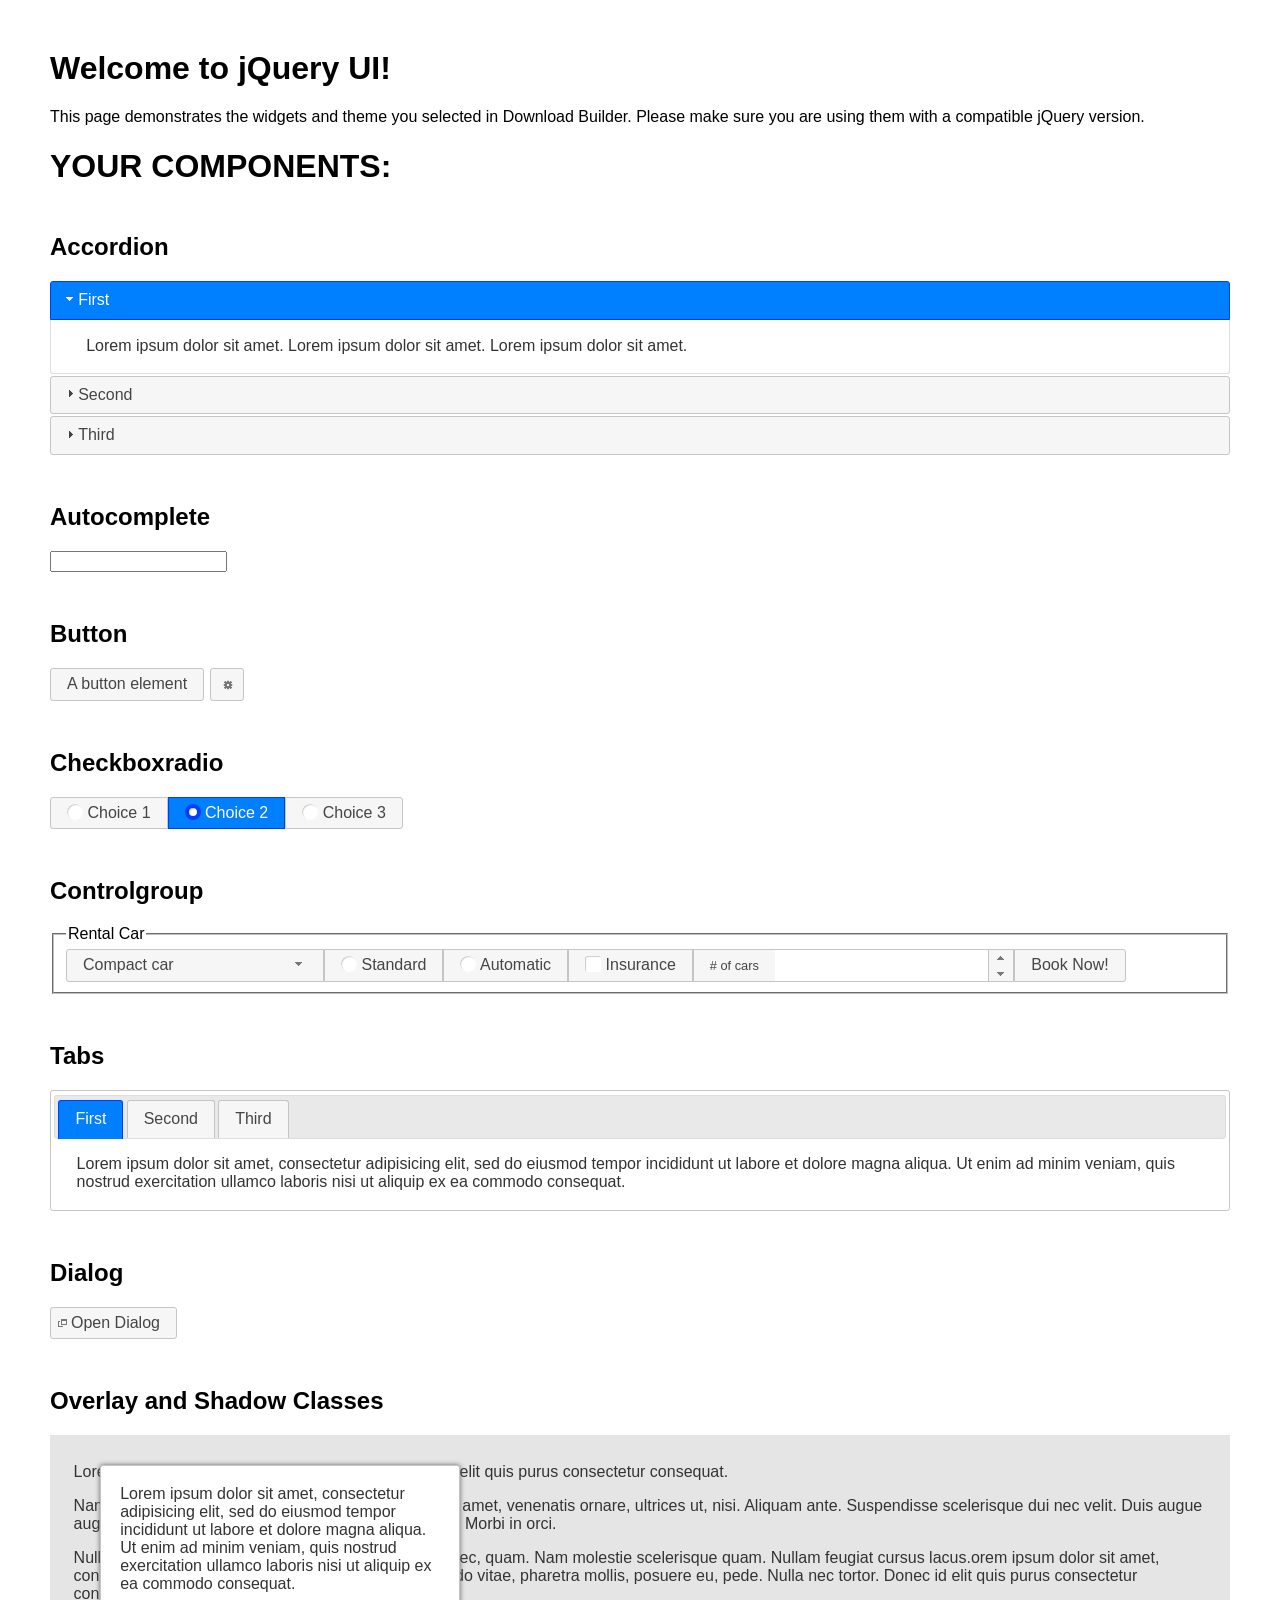
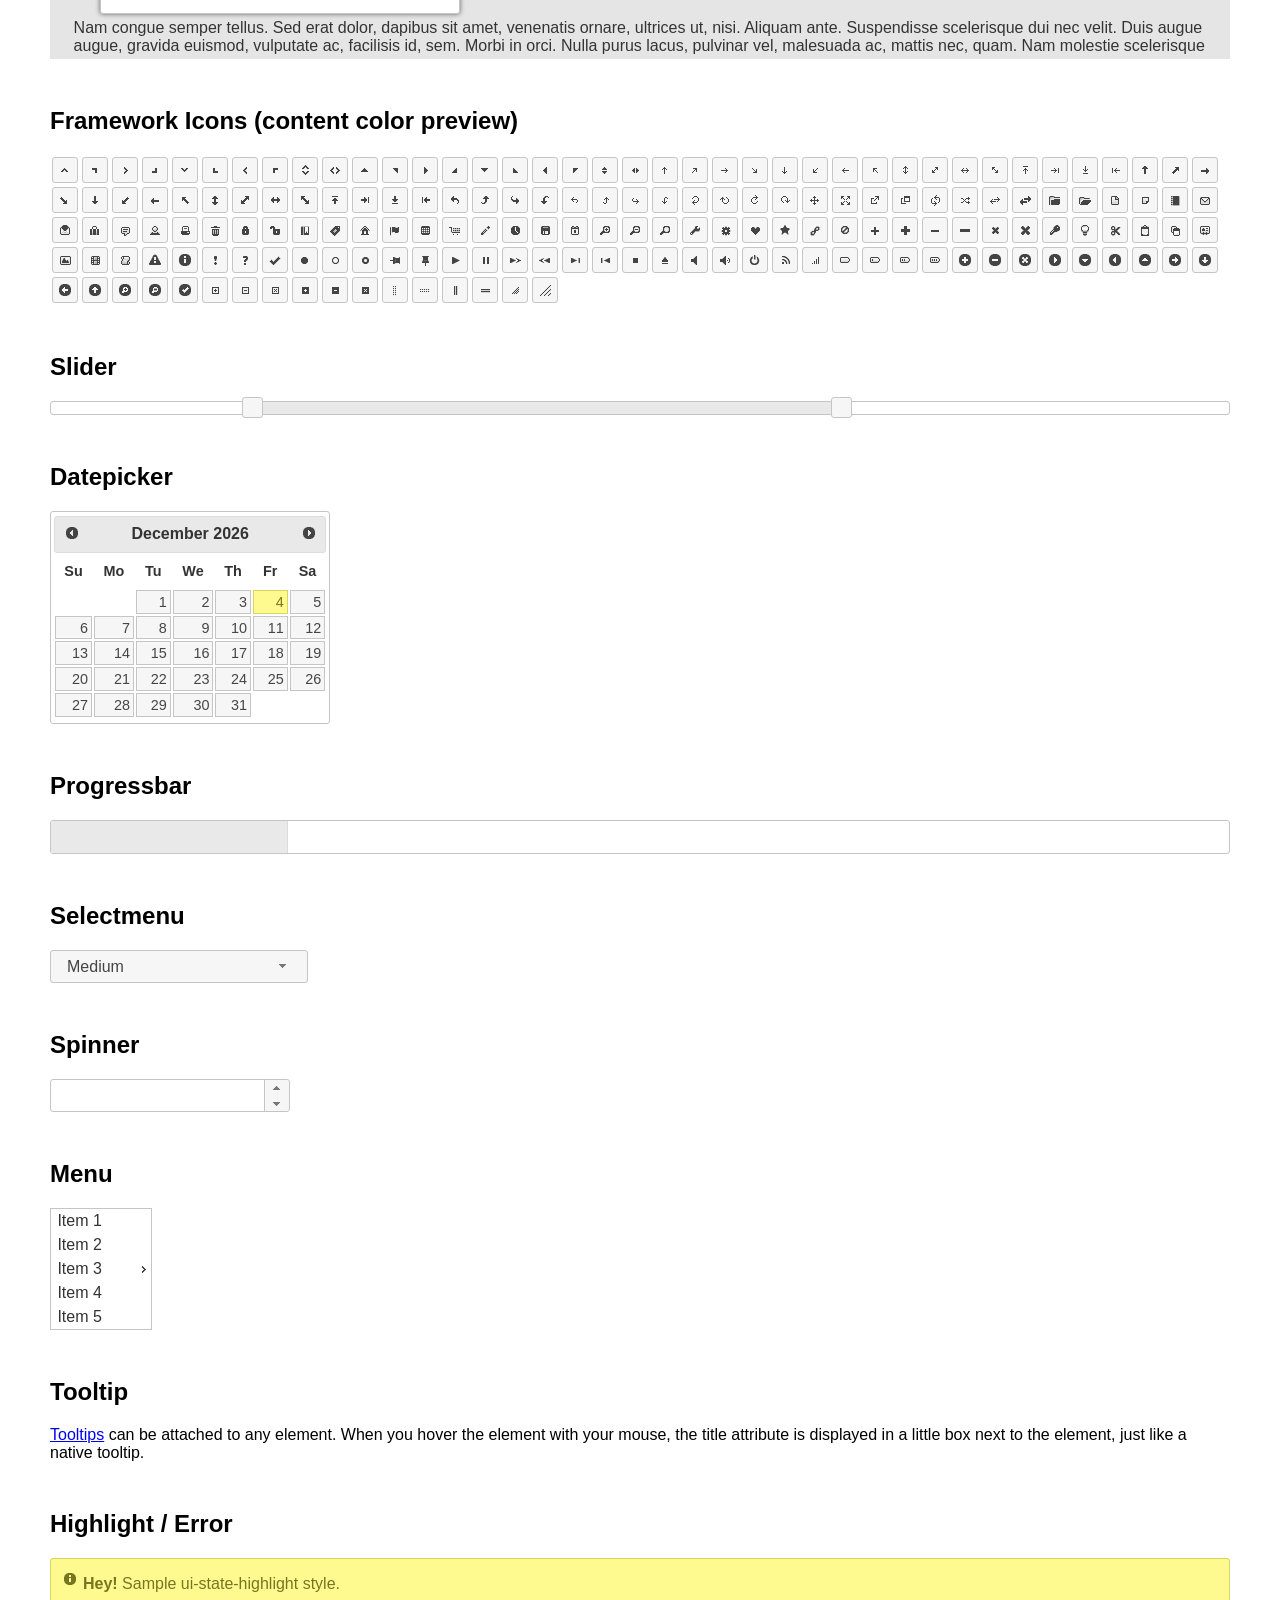
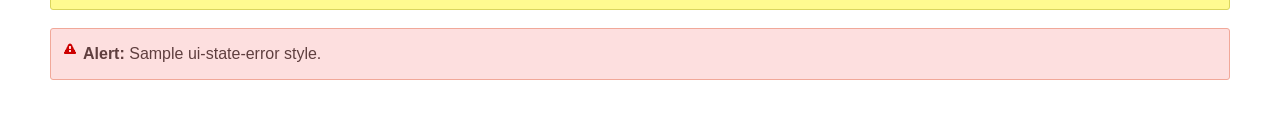
<file: assets/plugins/jquery-ui-1.12.1.custom/index.html>
<!doctype html>
<html lang="us">
<head>
	<meta charset="utf-8">
	<title>jQuery UI Example Page</title>
	<link href="jquery-ui.css" rel="stylesheet">
	<style>
	body{
		font-family: "Trebuchet MS", sans-serif;
		margin: 50px;
	}
	.demoHeaders {
		margin-top: 2em;
	}
	#dialog-link {
		padding: .4em 1em .4em 20px;
		text-decoration: none;
		position: relative;
	}
	#dialog-link span.ui-icon {
		margin: 0 5px 0 0;
		position: absolute;
		left: .2em;
		top: 50%;
		margin-top: -8px;
	}
	#icons {
		margin: 0;
		padding: 0;
	}
	#icons li {
		margin: 2px;
		position: relative;
		padding: 4px 0;
		cursor: pointer;
		float: left;
		list-style: none;
	}
	#icons span.ui-icon {
		float: left;
		margin: 0 4px;
	}
	.fakewindowcontain .ui-widget-overlay {
		position: absolute;
	}
	select {
		width: 200px;
	}
	</style>
</head>
<body>

<h1>Welcome to jQuery UI!</h1>

<div class="ui-widget">
	<p>This page demonstrates the widgets and theme you selected in Download Builder. Please make sure you are using them with a compatible jQuery version.</p>
</div>

<h1>YOUR COMPONENTS:</h1>


<!-- Accordion -->
<h2 class="demoHeaders">Accordion</h2>
<div id="accordion">
	<h3>First</h3>
	<div>Lorem ipsum dolor sit amet. Lorem ipsum dolor sit amet. Lorem ipsum dolor sit amet.</div>
	<h3>Second</h3>
	<div>Phasellus mattis tincidunt nibh.</div>
	<h3>Third</h3>
	<div>Nam dui erat, auctor a, dignissim quis.</div>
</div>



<!-- Autocomplete -->
<h2 class="demoHeaders">Autocomplete</h2>
<div>
	<input id="autocomplete" title="type &quot;a&quot;">
</div>



<!-- Button -->
<h2 class="demoHeaders">Button</h2>
<button id="button">A button element</button>
<button id="button-icon">An icon-only button</button>



<!-- Checkboxradio -->
<h2 class="demoHeaders">Checkboxradio</h2>
<form style="margin-top: 1em;">
	<div id="radioset">
		<input type="radio" id="radio1" name="radio"><label for="radio1">Choice 1</label>
		<input type="radio" id="radio2" name="radio" checked="checked"><label for="radio2">Choice 2</label>
		<input type="radio" id="radio3" name="radio"><label for="radio3">Choice 3</label>
	</div>
</form>



<!-- Controlgroup -->
<h2 class="demoHeaders">Controlgroup</h2>
<fieldset>
	<legend>Rental Car</legend>
	<div id="controlgroup">
		<select id="car-type">
			<option>Compact car</option>
			<option>Midsize car</option>
			<option>Full size car</option>
			<option>SUV</option>
			<option>Luxury</option>
			<option>Truck</option>
			<option>Van</option>
		</select>
		<label for="transmission-standard">Standard</label>
		<input type="radio" name="transmission" id="transmission-standard">
		<label for="transmission-automatic">Automatic</label>
		<input type="radio" name="transmission" id="transmission-automatic">
		<label for="insurance">Insurance</label>
		<input type="checkbox" name="insurance" id="insurance">
		<label for="horizontal-spinner" class="ui-controlgroup-label"># of cars</label>
		<input id="horizontal-spinner" class="ui-spinner-input">
		<button>Book Now!</button>
	</div>
</fieldset>



<!-- Tabs -->
<h2 class="demoHeaders">Tabs</h2>
<div id="tabs">
	<ul>
		<li><a href="#tabs-1">First</a></li>
		<li><a href="#tabs-2">Second</a></li>
		<li><a href="#tabs-3">Third</a></li>
	</ul>
	<div id="tabs-1">Lorem ipsum dolor sit amet, consectetur adipisicing elit, sed do eiusmod tempor incididunt ut labore et dolore magna aliqua. Ut enim ad minim veniam, quis nostrud exercitation ullamco laboris nisi ut aliquip ex ea commodo consequat.</div>
	<div id="tabs-2">Phasellus mattis tincidunt nibh. Cras orci urna, blandit id, pretium vel, aliquet ornare, felis. Maecenas scelerisque sem non nisl. Fusce sed lorem in enim dictum bibendum.</div>
	<div id="tabs-3">Nam dui erat, auctor a, dignissim quis, sollicitudin eu, felis. Pellentesque nisi urna, interdum eget, sagittis et, consequat vestibulum, lacus. Mauris porttitor ullamcorper augue.</div>
</div>



<h2 class="demoHeaders">Dialog</h2>
<p>
	<button id="dialog-link" class="ui-button ui-corner-all ui-widget">
		<span class="ui-icon ui-icon-newwin"></span>Open Dialog
	</button>
</p>

<h2 class="demoHeaders">Overlay and Shadow Classes</h2>
<div style="position: relative; width: 96%; height: 200px; padding:1% 2%; overflow:hidden;" class="fakewindowcontain">
	<p>Lorem ipsum dolor sit amet,  Nulla nec tortor. Donec id elit quis purus consectetur consequat. </p><p>Nam congue semper tellus. Sed erat dolor, dapibus sit amet, venenatis ornare, ultrices ut, nisi. Aliquam ante. Suspendisse scelerisque dui nec velit. Duis augue augue, gravida euismod, vulputate ac, facilisis id, sem. Morbi in orci. </p><p>Nulla purus lacus, pulvinar vel, malesuada ac, mattis nec, quam. Nam molestie scelerisque quam. Nullam feugiat cursus lacus.orem ipsum dolor sit amet, consectetur adipiscing elit. Donec libero risus, commodo vitae, pharetra mollis, posuere eu, pede. Nulla nec tortor. Donec id elit quis purus consectetur consequat. </p><p>Nam congue semper tellus. Sed erat dolor, dapibus sit amet, venenatis ornare, ultrices ut, nisi. Aliquam ante. Suspendisse scelerisque dui nec velit. Duis augue augue, gravida euismod, vulputate ac, facilisis id, sem. Morbi in orci. Nulla purus lacus, pulvinar vel, malesuada ac, mattis nec, quam. Nam molestie scelerisque quam. </p><p>Nullam feugiat cursus lacus.orem ipsum dolor sit amet, consectetur adipiscing elit. Donec libero risus, commodo vitae, pharetra mollis, posuere eu, pede. Nulla nec tortor. Donec id elit quis purus consectetur consequat. Nam congue semper tellus. Sed erat dolor, dapibus sit amet, venenatis ornare, ultrices ut, nisi. Aliquam ante. </p><p>Suspendisse scelerisque dui nec velit. Duis augue augue, gravida euismod, vulputate ac, facilisis id, sem. Morbi in orci. Nulla purus lacus, pulvinar vel, malesuada ac, mattis nec, quam. Nam molestie scelerisque quam. Nullam feugiat cursus lacus.orem ipsum dolor sit amet, consectetur adipiscing elit. Donec libero risus, commodo vitae, pharetra mollis, posuere eu, pede. Nulla nec tortor. Donec id elit quis purus consectetur consequat. Nam congue semper tellus. Sed erat dolor, dapibus sit amet, venenatis ornare, ultrices ut, nisi. </p>

	<!-- ui-dialog -->
	<div class="ui-widget-overlay ui-front"></div>
	<div style="position: absolute; width: 320px; left: 50px; top: 30px; padding: 1.2em" class="ui-widget ui-front ui-widget-content ui-corner-all ui-widget-shadow">
		Lorem ipsum dolor sit amet, consectetur adipisicing elit, sed do eiusmod tempor incididunt ut labore et dolore magna aliqua. Ut enim ad minim veniam, quis nostrud exercitation ullamco laboris nisi ut aliquip ex ea commodo consequat.
	</div>

</div>

<!-- ui-dialog -->
<div id="dialog" title="Dialog Title">
	<p>Lorem ipsum dolor sit amet, consectetur adipisicing elit, sed do eiusmod tempor incididunt ut labore et dolore magna aliqua. Ut enim ad minim veniam, quis nostrud exercitation ullamco laboris nisi ut aliquip ex ea commodo consequat.</p>
</div>



<h2 class="demoHeaders">Framework Icons (content color preview)</h2>
<ul id="icons" class="ui-widget ui-helper-clearfix">
	<li class="ui-state-default ui-corner-all" title=".ui-icon-caret-1-n"><span class="ui-icon ui-icon-caret-1-n"></span></li>
	<li class="ui-state-default ui-corner-all" title=".ui-icon-caret-1-ne"><span class="ui-icon ui-icon-caret-1-ne"></span></li>
	<li class="ui-state-default ui-corner-all" title=".ui-icon-caret-1-e"><span class="ui-icon ui-icon-caret-1-e"></span></li>
	<li class="ui-state-default ui-corner-all" title=".ui-icon-caret-1-se"><span class="ui-icon ui-icon-caret-1-se"></span></li>
	<li class="ui-state-default ui-corner-all" title=".ui-icon-caret-1-s"><span class="ui-icon ui-icon-caret-1-s"></span></li>
	<li class="ui-state-default ui-corner-all" title=".ui-icon-caret-1-sw"><span class="ui-icon ui-icon-caret-1-sw"></span></li>
	<li class="ui-state-default ui-corner-all" title=".ui-icon-caret-1-w"><span class="ui-icon ui-icon-caret-1-w"></span></li>
	<li class="ui-state-default ui-corner-all" title=".ui-icon-caret-1-nw"><span class="ui-icon ui-icon-caret-1-nw"></span></li>
	<li class="ui-state-default ui-corner-all" title=".ui-icon-caret-2-n-s"><span class="ui-icon ui-icon-caret-2-n-s"></span></li>
	<li class="ui-state-default ui-corner-all" title=".ui-icon-caret-2-e-w"><span class="ui-icon ui-icon-caret-2-e-w"></span></li>
	<li class="ui-state-default ui-corner-all" title=".ui-icon-triangle-1-n"><span class="ui-icon ui-icon-triangle-1-n"></span></li>
	<li class="ui-state-default ui-corner-all" title=".ui-icon-triangle-1-ne"><span class="ui-icon ui-icon-triangle-1-ne"></span></li>
	<li class="ui-state-default ui-corner-all" title=".ui-icon-triangle-1-e"><span class="ui-icon ui-icon-triangle-1-e"></span></li>
	<li class="ui-state-default ui-corner-all" title=".ui-icon-triangle-1-se"><span class="ui-icon ui-icon-triangle-1-se"></span></li>
	<li class="ui-state-default ui-corner-all" title=".ui-icon-triangle-1-s"><span class="ui-icon ui-icon-triangle-1-s"></span></li>
	<li class="ui-state-default ui-corner-all" title=".ui-icon-triangle-1-sw"><span class="ui-icon ui-icon-triangle-1-sw"></span></li>
	<li class="ui-state-default ui-corner-all" title=".ui-icon-triangle-1-w"><span class="ui-icon ui-icon-triangle-1-w"></span></li>
	<li class="ui-state-default ui-corner-all" title=".ui-icon-triangle-1-nw"><span class="ui-icon ui-icon-triangle-1-nw"></span></li>
	<li class="ui-state-default ui-corner-all" title=".ui-icon-triangle-2-n-s"><span class="ui-icon ui-icon-triangle-2-n-s"></span></li>
	<li class="ui-state-default ui-corner-all" title=".ui-icon-triangle-2-e-w"><span class="ui-icon ui-icon-triangle-2-e-w"></span></li>
	<li class="ui-state-default ui-corner-all" title=".ui-icon-arrow-1-n"><span class="ui-icon ui-icon-arrow-1-n"></span></li>
	<li class="ui-state-default ui-corner-all" title=".ui-icon-arrow-1-ne"><span class="ui-icon ui-icon-arrow-1-ne"></span></li>
	<li class="ui-state-default ui-corner-all" title=".ui-icon-arrow-1-e"><span class="ui-icon ui-icon-arrow-1-e"></span></li>
	<li class="ui-state-default ui-corner-all" title=".ui-icon-arrow-1-se"><span class="ui-icon ui-icon-arrow-1-se"></span></li>
	<li class="ui-state-default ui-corner-all" title=".ui-icon-arrow-1-s"><span class="ui-icon ui-icon-arrow-1-s"></span></li>
	<li class="ui-state-default ui-corner-all" title=".ui-icon-arrow-1-sw"><span class="ui-icon ui-icon-arrow-1-sw"></span></li>
	<li class="ui-state-default ui-corner-all" title=".ui-icon-arrow-1-w"><span class="ui-icon ui-icon-arrow-1-w"></span></li>
	<li class="ui-state-default ui-corner-all" title=".ui-icon-arrow-1-nw"><span class="ui-icon ui-icon-arrow-1-nw"></span></li>
	<li class="ui-state-default ui-corner-all" title=".ui-icon-arrow-2-n-s"><span class="ui-icon ui-icon-arrow-2-n-s"></span></li>
	<li class="ui-state-default ui-corner-all" title=".ui-icon-arrow-2-ne-sw"><span class="ui-icon ui-icon-arrow-2-ne-sw"></span></li>
	<li class="ui-state-default ui-corner-all" title=".ui-icon-arrow-2-e-w"><span class="ui-icon ui-icon-arrow-2-e-w"></span></li>
	<li class="ui-state-default ui-corner-all" title=".ui-icon-arrow-2-se-nw"><span class="ui-icon ui-icon-arrow-2-se-nw"></span></li>
	<li class="ui-state-default ui-corner-all" title=".ui-icon-arrowstop-1-n"><span class="ui-icon ui-icon-arrowstop-1-n"></span></li>
	<li class="ui-state-default ui-corner-all" title=".ui-icon-arrowstop-1-e"><span class="ui-icon ui-icon-arrowstop-1-e"></span></li>
	<li class="ui-state-default ui-corner-all" title=".ui-icon-arrowstop-1-s"><span class="ui-icon ui-icon-arrowstop-1-s"></span></li>
	<li class="ui-state-default ui-corner-all" title=".ui-icon-arrowstop-1-w"><span class="ui-icon ui-icon-arrowstop-1-w"></span></li>
	<li class="ui-state-default ui-corner-all" title=".ui-icon-arrowthick-1-n"><span class="ui-icon ui-icon-arrowthick-1-n"></span></li>
	<li class="ui-state-default ui-corner-all" title=".ui-icon-arrowthick-1-ne"><span class="ui-icon ui-icon-arrowthick-1-ne"></span></li>
	<li class="ui-state-default ui-corner-all" title=".ui-icon-arrowthick-1-e"><span class="ui-icon ui-icon-arrowthick-1-e"></span></li>
	<li class="ui-state-default ui-corner-all" title=".ui-icon-arrowthick-1-se"><span class="ui-icon ui-icon-arrowthick-1-se"></span></li>
	<li class="ui-state-default ui-corner-all" title=".ui-icon-arrowthick-1-s"><span class="ui-icon ui-icon-arrowthick-1-s"></span></li>
	<li class="ui-state-default ui-corner-all" title=".ui-icon-arrowthick-1-sw"><span class="ui-icon ui-icon-arrowthick-1-sw"></span></li>
	<li class="ui-state-default ui-corner-all" title=".ui-icon-arrowthick-1-w"><span class="ui-icon ui-icon-arrowthick-1-w"></span></li>
	<li class="ui-state-default ui-corner-all" title=".ui-icon-arrowthick-1-nw"><span class="ui-icon ui-icon-arrowthick-1-nw"></span></li>
	<li class="ui-state-default ui-corner-all" title=".ui-icon-arrowthick-2-n-s"><span class="ui-icon ui-icon-arrowthick-2-n-s"></span></li>
	<li class="ui-state-default ui-corner-all" title=".ui-icon-arrowthick-2-ne-sw"><span class="ui-icon ui-icon-arrowthick-2-ne-sw"></span></li>
	<li class="ui-state-default ui-corner-all" title=".ui-icon-arrowthick-2-e-w"><span class="ui-icon ui-icon-arrowthick-2-e-w"></span></li>
	<li class="ui-state-default ui-corner-all" title=".ui-icon-arrowthick-2-se-nw"><span class="ui-icon ui-icon-arrowthick-2-se-nw"></span></li>
	<li class="ui-state-default ui-corner-all" title=".ui-icon-arrowthickstop-1-n"><span class="ui-icon ui-icon-arrowthickstop-1-n"></span></li>
	<li class="ui-state-default ui-corner-all" title=".ui-icon-arrowthickstop-1-e"><span class="ui-icon ui-icon-arrowthickstop-1-e"></span></li>
	<li class="ui-state-default ui-corner-all" title=".ui-icon-arrowthickstop-1-s"><span class="ui-icon ui-icon-arrowthickstop-1-s"></span></li>
	<li class="ui-state-default ui-corner-all" title=".ui-icon-arrowthickstop-1-w"><span class="ui-icon ui-icon-arrowthickstop-1-w"></span></li>
	<li class="ui-state-default ui-corner-all" title=".ui-icon-arrowreturnthick-1-w"><span class="ui-icon ui-icon-arrowreturnthick-1-w"></span></li>
	<li class="ui-state-default ui-corner-all" title=".ui-icon-arrowreturnthick-1-n"><span class="ui-icon ui-icon-arrowreturnthick-1-n"></span></li>
	<li class="ui-state-default ui-corner-all" title=".ui-icon-arrowreturnthick-1-e"><span class="ui-icon ui-icon-arrowreturnthick-1-e"></span></li>
	<li class="ui-state-default ui-corner-all" title=".ui-icon-arrowreturnthick-1-s"><span class="ui-icon ui-icon-arrowreturnthick-1-s"></span></li>
	<li class="ui-state-default ui-corner-all" title=".ui-icon-arrowreturn-1-w"><span class="ui-icon ui-icon-arrowreturn-1-w"></span></li>
	<li class="ui-state-default ui-corner-all" title=".ui-icon-arrowreturn-1-n"><span class="ui-icon ui-icon-arrowreturn-1-n"></span></li>
	<li class="ui-state-default ui-corner-all" title=".ui-icon-arrowreturn-1-e"><span class="ui-icon ui-icon-arrowreturn-1-e"></span></li>
	<li class="ui-state-default ui-corner-all" title=".ui-icon-arrowreturn-1-s"><span class="ui-icon ui-icon-arrowreturn-1-s"></span></li>
	<li class="ui-state-default ui-corner-all" title=".ui-icon-arrowrefresh-1-w"><span class="ui-icon ui-icon-arrowrefresh-1-w"></span></li>
	<li class="ui-state-default ui-corner-all" title=".ui-icon-arrowrefresh-1-n"><span class="ui-icon ui-icon-arrowrefresh-1-n"></span></li>
	<li class="ui-state-default ui-corner-all" title=".ui-icon-arrowrefresh-1-e"><span class="ui-icon ui-icon-arrowrefresh-1-e"></span></li>
	<li class="ui-state-default ui-corner-all" title=".ui-icon-arrowrefresh-1-s"><span class="ui-icon ui-icon-arrowrefresh-1-s"></span></li>
	<li class="ui-state-default ui-corner-all" title=".ui-icon-arrow-4"><span class="ui-icon ui-icon-arrow-4"></span></li>
	<li class="ui-state-default ui-corner-all" title=".ui-icon-arrow-4-diag"><span class="ui-icon ui-icon-arrow-4-diag"></span></li>
	<li class="ui-state-default ui-corner-all" title=".ui-icon-extlink"><span class="ui-icon ui-icon-extlink"></span></li>
	<li class="ui-state-default ui-corner-all" title=".ui-icon-newwin"><span class="ui-icon ui-icon-newwin"></span></li>
	<li class="ui-state-default ui-corner-all" title=".ui-icon-refresh"><span class="ui-icon ui-icon-refresh"></span></li>
	<li class="ui-state-default ui-corner-all" title=".ui-icon-shuffle"><span class="ui-icon ui-icon-shuffle"></span></li>
	<li class="ui-state-default ui-corner-all" title=".ui-icon-transfer-e-w"><span class="ui-icon ui-icon-transfer-e-w"></span></li>
	<li class="ui-state-default ui-corner-all" title=".ui-icon-transferthick-e-w"><span class="ui-icon ui-icon-transferthick-e-w"></span></li>
	<li class="ui-state-default ui-corner-all" title=".ui-icon-folder-collapsed"><span class="ui-icon ui-icon-folder-collapsed"></span></li>
	<li class="ui-state-default ui-corner-all" title=".ui-icon-folder-open"><span class="ui-icon ui-icon-folder-open"></span></li>
	<li class="ui-state-default ui-corner-all" title=".ui-icon-document"><span class="ui-icon ui-icon-document"></span></li>
	<li class="ui-state-default ui-corner-all" title=".ui-icon-document-b"><span class="ui-icon ui-icon-document-b"></span></li>
	<li class="ui-state-default ui-corner-all" title=".ui-icon-note"><span class="ui-icon ui-icon-note"></span></li>
	<li class="ui-state-default ui-corner-all" title=".ui-icon-mail-closed"><span class="ui-icon ui-icon-mail-closed"></span></li>
	<li class="ui-state-default ui-corner-all" title=".ui-icon-mail-open"><span class="ui-icon ui-icon-mail-open"></span></li>
	<li class="ui-state-default ui-corner-all" title=".ui-icon-suitcase"><span class="ui-icon ui-icon-suitcase"></span></li>
	<li class="ui-state-default ui-corner-all" title=".ui-icon-comment"><span class="ui-icon ui-icon-comment"></span></li>
	<li class="ui-state-default ui-corner-all" title=".ui-icon-person"><span class="ui-icon ui-icon-person"></span></li>
	<li class="ui-state-default ui-corner-all" title=".ui-icon-print"><span class="ui-icon ui-icon-print"></span></li>
	<li class="ui-state-default ui-corner-all" title=".ui-icon-trash"><span class="ui-icon ui-icon-trash"></span></li>
	<li class="ui-state-default ui-corner-all" title=".ui-icon-locked"><span class="ui-icon ui-icon-locked"></span></li>
	<li class="ui-state-default ui-corner-all" title=".ui-icon-unlocked"><span class="ui-icon ui-icon-unlocked"></span></li>
	<li class="ui-state-default ui-corner-all" title=".ui-icon-bookmark"><span class="ui-icon ui-icon-bookmark"></span></li>
	<li class="ui-state-default ui-corner-all" title=".ui-icon-tag"><span class="ui-icon ui-icon-tag"></span></li>
	<li class="ui-state-default ui-corner-all" title=".ui-icon-home"><span class="ui-icon ui-icon-home"></span></li>
	<li class="ui-state-default ui-corner-all" title=".ui-icon-flag"><span class="ui-icon ui-icon-flag"></span></li>
	<li class="ui-state-default ui-corner-all" title=".ui-icon-calculator"><span class="ui-icon ui-icon-calculator"></span></li>
	<li class="ui-state-default ui-corner-all" title=".ui-icon-cart"><span class="ui-icon ui-icon-cart"></span></li>
	<li class="ui-state-default ui-corner-all" title=".ui-icon-pencil"><span class="ui-icon ui-icon-pencil"></span></li>
	<li class="ui-state-default ui-corner-all" title=".ui-icon-clock"><span class="ui-icon ui-icon-clock"></span></li>
	<li class="ui-state-default ui-corner-all" title=".ui-icon-disk"><span class="ui-icon ui-icon-disk"></span></li>
	<li class="ui-state-default ui-corner-all" title=".ui-icon-calendar"><span class="ui-icon ui-icon-calendar"></span></li>
	<li class="ui-state-default ui-corner-all" title=".ui-icon-zoomin"><span class="ui-icon ui-icon-zoomin"></span></li>
	<li class="ui-state-default ui-corner-all" title=".ui-icon-zoomout"><span class="ui-icon ui-icon-zoomout"></span></li>
	<li class="ui-state-default ui-corner-all" title=".ui-icon-search"><span class="ui-icon ui-icon-search"></span></li>
	<li class="ui-state-default ui-corner-all" title=".ui-icon-wrench"><span class="ui-icon ui-icon-wrench"></span></li>
	<li class="ui-state-default ui-corner-all" title=".ui-icon-gear"><span class="ui-icon ui-icon-gear"></span></li>
	<li class="ui-state-default ui-corner-all" title=".ui-icon-heart"><span class="ui-icon ui-icon-heart"></span></li>
	<li class="ui-state-default ui-corner-all" title=".ui-icon-star"><span class="ui-icon ui-icon-star"></span></li>
	<li class="ui-state-default ui-corner-all" title=".ui-icon-link"><span class="ui-icon ui-icon-link"></span></li>
	<li class="ui-state-default ui-corner-all" title=".ui-icon-cancel"><span class="ui-icon ui-icon-cancel"></span></li>
	<li class="ui-state-default ui-corner-all" title=".ui-icon-plus"><span class="ui-icon ui-icon-plus"></span></li>
	<li class="ui-state-default ui-corner-all" title=".ui-icon-plusthick"><span class="ui-icon ui-icon-plusthick"></span></li>
	<li class="ui-state-default ui-corner-all" title=".ui-icon-minus"><span class="ui-icon ui-icon-minus"></span></li>
	<li class="ui-state-default ui-corner-all" title=".ui-icon-minusthick"><span class="ui-icon ui-icon-minusthick"></span></li>
	<li class="ui-state-default ui-corner-all" title=".ui-icon-close"><span class="ui-icon ui-icon-close"></span></li>
	<li class="ui-state-default ui-corner-all" title=".ui-icon-closethick"><span class="ui-icon ui-icon-closethick"></span></li>
	<li class="ui-state-default ui-corner-all" title=".ui-icon-key"><span class="ui-icon ui-icon-key"></span></li>
	<li class="ui-state-default ui-corner-all" title=".ui-icon-lightbulb"><span class="ui-icon ui-icon-lightbulb"></span></li>
	<li class="ui-state-default ui-corner-all" title=".ui-icon-scissors"><span class="ui-icon ui-icon-scissors"></span></li>
	<li class="ui-state-default ui-corner-all" title=".ui-icon-clipboard"><span class="ui-icon ui-icon-clipboard"></span></li>
	<li class="ui-state-default ui-corner-all" title=".ui-icon-copy"><span class="ui-icon ui-icon-copy"></span></li>
	<li class="ui-state-default ui-corner-all" title=".ui-icon-contact"><span class="ui-icon ui-icon-contact"></span></li>
	<li class="ui-state-default ui-corner-all" title=".ui-icon-image"><span class="ui-icon ui-icon-image"></span></li>
	<li class="ui-state-default ui-corner-all" title=".ui-icon-video"><span class="ui-icon ui-icon-video"></span></li>
	<li class="ui-state-default ui-corner-all" title=".ui-icon-script"><span class="ui-icon ui-icon-script"></span></li>
	<li class="ui-state-default ui-corner-all" title=".ui-icon-alert"><span class="ui-icon ui-icon-alert"></span></li>
	<li class="ui-state-default ui-corner-all" title=".ui-icon-info"><span class="ui-icon ui-icon-info"></span></li>
	<li class="ui-state-default ui-corner-all" title=".ui-icon-notice"><span class="ui-icon ui-icon-notice"></span></li>
	<li class="ui-state-default ui-corner-all" title=".ui-icon-help"><span class="ui-icon ui-icon-help"></span></li>
	<li class="ui-state-default ui-corner-all" title=".ui-icon-check"><span class="ui-icon ui-icon-check"></span></li>
	<li class="ui-state-default ui-corner-all" title=".ui-icon-bullet"><span class="ui-icon ui-icon-bullet"></span></li>
	<li class="ui-state-default ui-corner-all" title=".ui-icon-radio-off"><span class="ui-icon ui-icon-radio-off"></span></li>
	<li class="ui-state-default ui-corner-all" title=".ui-icon-radio-on"><span class="ui-icon ui-icon-radio-on"></span></li>
	<li class="ui-state-default ui-corner-all" title=".ui-icon-pin-w"><span class="ui-icon ui-icon-pin-w"></span></li>
	<li class="ui-state-default ui-corner-all" title=".ui-icon-pin-s"><span class="ui-icon ui-icon-pin-s"></span></li>
	<li class="ui-state-default ui-corner-all" title=".ui-icon-play"><span class="ui-icon ui-icon-play"></span></li>
	<li class="ui-state-default ui-corner-all" title=".ui-icon-pause"><span class="ui-icon ui-icon-pause"></span></li>
	<li class="ui-state-default ui-corner-all" title=".ui-icon-seek-next"><span class="ui-icon ui-icon-seek-next"></span></li>
	<li class="ui-state-default ui-corner-all" title=".ui-icon-seek-prev"><span class="ui-icon ui-icon-seek-prev"></span></li>
	<li class="ui-state-default ui-corner-all" title=".ui-icon-seek-end"><span class="ui-icon ui-icon-seek-end"></span></li>
	<li class="ui-state-default ui-corner-all" title=".ui-icon-seek-first"><span class="ui-icon ui-icon-seek-first"></span></li>
	<li class="ui-state-default ui-corner-all" title=".ui-icon-stop"><span class="ui-icon ui-icon-stop"></span></li>
	<li class="ui-state-default ui-corner-all" title=".ui-icon-eject"><span class="ui-icon ui-icon-eject"></span></li>
	<li class="ui-state-default ui-corner-all" title=".ui-icon-volume-off"><span class="ui-icon ui-icon-volume-off"></span></li>
	<li class="ui-state-default ui-corner-all" title=".ui-icon-volume-on"><span class="ui-icon ui-icon-volume-on"></span></li>
	<li class="ui-state-default ui-corner-all" title=".ui-icon-power"><span class="ui-icon ui-icon-power"></span></li>
	<li class="ui-state-default ui-corner-all" title=".ui-icon-signal-diag"><span class="ui-icon ui-icon-signal-diag"></span></li>
	<li class="ui-state-default ui-corner-all" title=".ui-icon-signal"><span class="ui-icon ui-icon-signal"></span></li>
	<li class="ui-state-default ui-corner-all" title=".ui-icon-battery-0"><span class="ui-icon ui-icon-battery-0"></span></li>
	<li class="ui-state-default ui-corner-all" title=".ui-icon-battery-1"><span class="ui-icon ui-icon-battery-1"></span></li>
	<li class="ui-state-default ui-corner-all" title=".ui-icon-battery-2"><span class="ui-icon ui-icon-battery-2"></span></li>
	<li class="ui-state-default ui-corner-all" title=".ui-icon-battery-3"><span class="ui-icon ui-icon-battery-3"></span></li>
	<li class="ui-state-default ui-corner-all" title=".ui-icon-circle-plus"><span class="ui-icon ui-icon-circle-plus"></span></li>
	<li class="ui-state-default ui-corner-all" title=".ui-icon-circle-minus"><span class="ui-icon ui-icon-circle-minus"></span></li>
	<li class="ui-state-default ui-corner-all" title=".ui-icon-circle-close"><span class="ui-icon ui-icon-circle-close"></span></li>
	<li class="ui-state-default ui-corner-all" title=".ui-icon-circle-triangle-e"><span class="ui-icon ui-icon-circle-triangle-e"></span></li>
	<li class="ui-state-default ui-corner-all" title=".ui-icon-circle-triangle-s"><span class="ui-icon ui-icon-circle-triangle-s"></span></li>
	<li class="ui-state-default ui-corner-all" title=".ui-icon-circle-triangle-w"><span class="ui-icon ui-icon-circle-triangle-w"></span></li>
	<li class="ui-state-default ui-corner-all" title=".ui-icon-circle-triangle-n"><span class="ui-icon ui-icon-circle-triangle-n"></span></li>
	<li class="ui-state-default ui-corner-all" title=".ui-icon-circle-arrow-e"><span class="ui-icon ui-icon-circle-arrow-e"></span></li>
	<li class="ui-state-default ui-corner-all" title=".ui-icon-circle-arrow-s"><span class="ui-icon ui-icon-circle-arrow-s"></span></li>
	<li class="ui-state-default ui-corner-all" title=".ui-icon-circle-arrow-w"><span class="ui-icon ui-icon-circle-arrow-w"></span></li>
	<li class="ui-state-default ui-corner-all" title=".ui-icon-circle-arrow-n"><span class="ui-icon ui-icon-circle-arrow-n"></span></li>
	<li class="ui-state-default ui-corner-all" title=".ui-icon-circle-zoomin"><span class="ui-icon ui-icon-circle-zoomin"></span></li>
	<li class="ui-state-default ui-corner-all" title=".ui-icon-circle-zoomout"><span class="ui-icon ui-icon-circle-zoomout"></span></li>
	<li class="ui-state-default ui-corner-all" title=".ui-icon-circle-check"><span class="ui-icon ui-icon-circle-check"></span></li>
	<li class="ui-state-default ui-corner-all" title=".ui-icon-circlesmall-plus"><span class="ui-icon ui-icon-circlesmall-plus"></span></li>
	<li class="ui-state-default ui-corner-all" title=".ui-icon-circlesmall-minus"><span class="ui-icon ui-icon-circlesmall-minus"></span></li>
	<li class="ui-state-default ui-corner-all" title=".ui-icon-circlesmall-close"><span class="ui-icon ui-icon-circlesmall-close"></span></li>
	<li class="ui-state-default ui-corner-all" title=".ui-icon-squaresmall-plus"><span class="ui-icon ui-icon-squaresmall-plus"></span></li>
	<li class="ui-state-default ui-corner-all" title=".ui-icon-squaresmall-minus"><span class="ui-icon ui-icon-squaresmall-minus"></span></li>
	<li class="ui-state-default ui-corner-all" title=".ui-icon-squaresmall-close"><span class="ui-icon ui-icon-squaresmall-close"></span></li>
	<li class="ui-state-default ui-corner-all" title=".ui-icon-grip-dotted-vertical"><span class="ui-icon ui-icon-grip-dotted-vertical"></span></li>
	<li class="ui-state-default ui-corner-all" title=".ui-icon-grip-dotted-horizontal"><span class="ui-icon ui-icon-grip-dotted-horizontal"></span></li>
	<li class="ui-state-default ui-corner-all" title=".ui-icon-grip-solid-vertical"><span class="ui-icon ui-icon-grip-solid-vertical"></span></li>
	<li class="ui-state-default ui-corner-all" title=".ui-icon-grip-solid-horizontal"><span class="ui-icon ui-icon-grip-solid-horizontal"></span></li>
	<li class="ui-state-default ui-corner-all" title=".ui-icon-gripsmall-diagonal-se"><span class="ui-icon ui-icon-gripsmall-diagonal-se"></span></li>
	<li class="ui-state-default ui-corner-all" title=".ui-icon-grip-diagonal-se"><span class="ui-icon ui-icon-grip-diagonal-se"></span></li>
</ul>


<!-- Slider -->
<h2 class="demoHeaders">Slider</h2>
<div id="slider"></div>



<!-- Datepicker -->
<h2 class="demoHeaders">Datepicker</h2>
<div id="datepicker"></div>



<!-- Progressbar -->
<h2 class="demoHeaders">Progressbar</h2>
<div id="progressbar"></div>



<!-- Progressbar -->
<h2 class="demoHeaders">Selectmenu</h2>
<select id="selectmenu">
	<option>Slower</option>
	<option>Slow</option>
	<option selected="selected">Medium</option>
	<option>Fast</option>
	<option>Faster</option>
</select>



<!-- Spinner -->
<h2 class="demoHeaders">Spinner</h2>
<input id="spinner">



<!-- Menu -->
<h2 class="demoHeaders">Menu</h2>
<ul style="width:100px;" id="menu">
	<li><div>Item 1</div></li>
	<li><div>Item 2</div></li>
	<li><div>Item 3</div>
		<ul>
			<li><div>Item 3-1</div></li>
			<li><div>Item 3-2</div></li>
			<li><div>Item 3-3</div></li>
			<li><div>Item 3-4</div></li>
			<li><div>Item 3-5</div></li>
		</ul>
	</li>
	<li><div>Item 4</div></li>
	<li><div>Item 5</div></li>
</ul>



<!-- Tooltip -->
<h2 class="demoHeaders">Tooltip</h2>
<p id="tooltip">
	<a href="javascript:void(0)" title="That&apos;s what this widget is">Tooltips</a> can be attached to any element. When you hover
the element with your mouse, the title attribute is displayed in a little box next to the element, just like a native tooltip.
</p>


<!-- Highlight / Error -->
<h2 class="demoHeaders">Highlight / Error</h2>
<div class="ui-widget">
	<div class="ui-state-highlight ui-corner-all" style="margin-top: 20px; padding: 0 .7em;">
		<p><span class="ui-icon ui-icon-info" style="float: left; margin-right: .3em;"></span>
		<strong>Hey!</strong> Sample ui-state-highlight style.</p>
	</div>
</div>
<br>
<div class="ui-widget">
	<div class="ui-state-error ui-corner-all" style="padding: 0 .7em;">
		<p><span class="ui-icon ui-icon-alert" style="float: left; margin-right: .3em;"></span>
		<strong>Alert:</strong> Sample ui-state-error style.</p>
	</div>
</div>

<script src="external/jquery/jquery.js"></script>
<script src="jquery-ui.js"></script>
<script>

$( "#accordion" ).accordion();



var availableTags = [
	"ActionScript",
	"AppleScript",
	"Asp",
	"BASIC",
	"C",
	"C++",
	"Clojure",
	"COBOL",
	"ColdFusion",
	"Erlang",
	"Fortran",
	"Groovy",
	"Haskell",
	"Java",
	"JavaScript",
	"Lisp",
	"Perl",
	"PHP",
	"Python",
	"Ruby",
	"Scala",
	"Scheme"
];
$( "#autocomplete" ).autocomplete({
	source: availableTags
});



$( "#button" ).button();
$( "#button-icon" ).button({
	icon: "ui-icon-gear",
	showLabel: false
});



$( "#radioset" ).buttonset();



$( "#controlgroup" ).controlgroup();



$( "#tabs" ).tabs();



$( "#dialog" ).dialog({
	autoOpen: false,
	width: 400,
	buttons: [
		{
			text: "Ok",
			click: function() {
				$( this ).dialog( "close" );
			}
		},
		{
			text: "Cancel",
			click: function() {
				$( this ).dialog( "close" );
			}
		}
	]
});

// Link to open the dialog
$( "#dialog-link" ).click(function( event ) {
	$( "#dialog" ).dialog( "open" );
	event.preventDefault();
});



$( "#datepicker" ).datepicker({
	inline: true
});



$( "#slider" ).slider({
	range: true,
	values: [ 17, 67 ]
});



$( "#progressbar" ).progressbar({
	value: 20
});



$( "#spinner" ).spinner();



$( "#menu" ).menu();



$( "#tooltip" ).tooltip();



$( "#selectmenu" ).selectmenu();


// Hover states on the static widgets
$( "#dialog-link, #icons li" ).hover(
	function() {
		$( this ).addClass( "ui-state-hover" );
	},
	function() {
		$( this ).removeClass( "ui-state-hover" );
	}
);
</script>
</body>
</html>
</file>
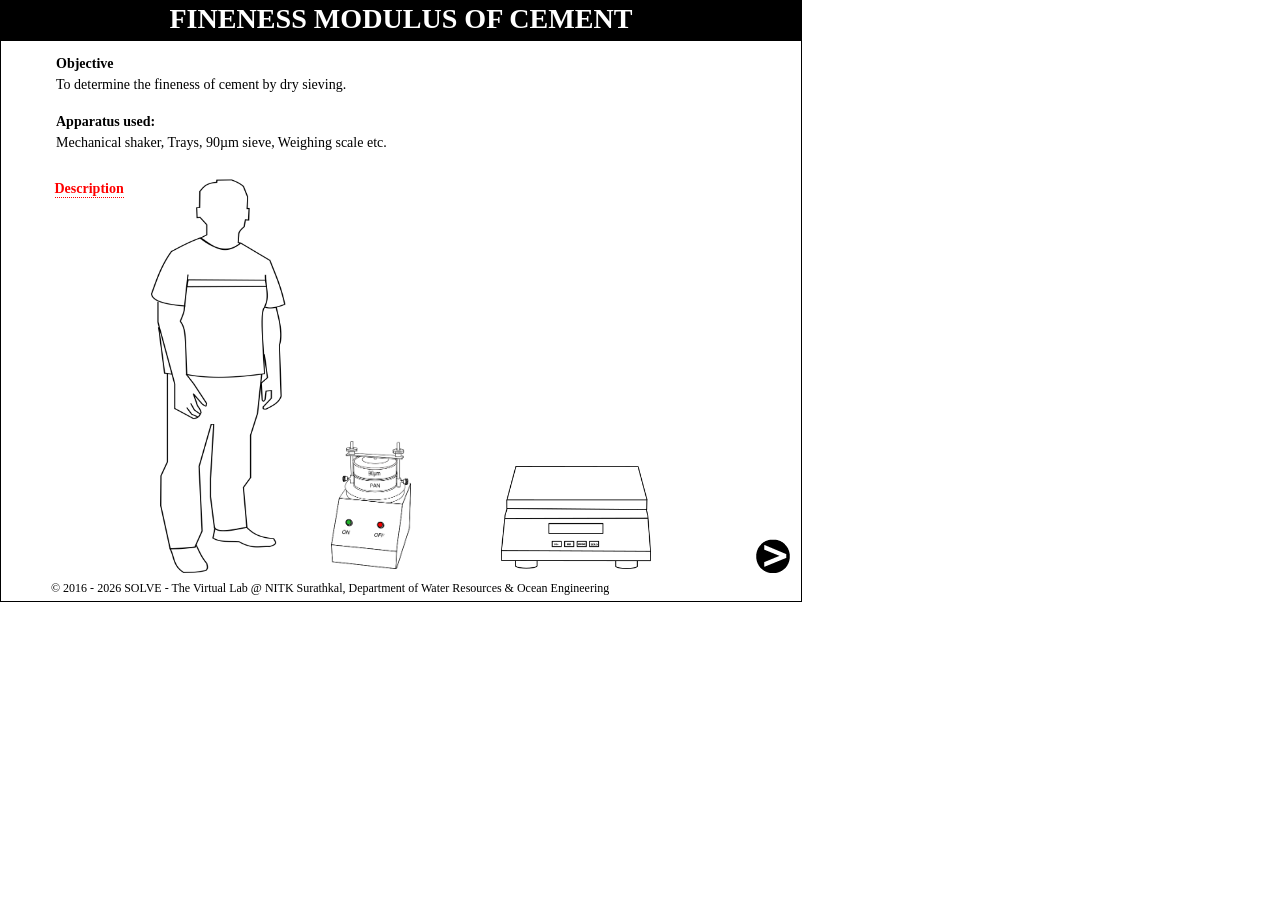
<file: round-template/experiment/simulation/cement/index.html>
<!DOCTYPE html>
<html lang="en-US">
<head>
<meta charset="UTF-8">

<title>SOLVE</title>
<link rel="stylesheet" href="css/fmc.css" />
<link rel="stylesheet" href="css/mathstyle.css" />
<script type="text/javascript" src= "js/jquerymin.js"></script>
<script type="text/javascript" src= "js/fmc.js"></script>

<script>

var simsubscreennum=0;
var temp=0;
var lnt=0;
</script>
<style>
.popup
{
	border-radius:5px;
	background-color:black;
	color:white;
	padding:5px;
}

.tooltip {
  position: relative;
  display: inline-block;
  border-bottom: 1px dotted black;
}

.tooltip .tooltiptext {
  visibility: hidden;
  width: 500px;
  background-color: black;
  color: #fff;
  border-radius: 6px;
  padding: 10px 10px 10px 10px;

  /* Position the tooltip */
  position: absolute;
  z-index: 100;
  <!-- text-align:center; -->
}

.tooltip:hover .tooltiptext {
  visibility: visible;
}

#t11-1.td,th
{
	border:1px solid black;
	padding:15px;
}

#g1:hover , #g2:hover
{
	background-color:#DBF3FA;
}
</style>

</head>

<body style="margin:0; font-family:verdana; font-size:14px;">
<!--Simulation Screen start		-->
<div id="simscreen">

<!--Title of Simulation		-->
<div id="title"><h3>Fineness modulus of Cement</h3></div>

<!--SubScreen Home	-->
<div class="simsubscreen" id="canvas0">
<h4 class="incanvas" style="font-family:verdana;" >Objective</h4>
<p class="incanvas" style="font-family:verdana; font-size:14px;">To determine the fineness of cement by dry sieving.</p></br>
<h4 class="incanvas" style="font-family:verdana;">Apparatus used:</h4>
<p class="incanvas" style="font-family:verdana; font-size:14px;">Mechanical shaker, Trays, 90&micro;m sieve, Weighing scale etc.</p>
&nbsp;<span class="tooltip" style="border-bottom:1px dotted ; color:red; position:absolute; top:130px; text-align:justify;"><strong>Description</strong>
<span  class="tooltiptext" style=""><strong style="color:red;">Fineness modulus of cement</strong> is a measure of size of particle of cement. Fineness test cement offers greater surface area for hydration.</span></span>
<img id="" style="position: absolute; left: 280px; top: 390px; width:80px;" title="Mechanical shaker with 90&micro;m sieve" src="images/shaker.png"/>
<img id="" style="position: absolute; left: 450px; top: 415px; width:150px;" title="Weighing scale" src="images/ewm.png"/>
<img style="position:absolute; left:100px; top:120px; width:150px;" title="" src="images/man.png" />
</div>

<!--Step1	-->
<div class="simsubscreen" id="canvas1" style="visibility:hidden">
<strong id="titlestep" class="incanvas">STEP </strong>
<span class="circlebg" id="stepnumber">&nbsp;1&nbsp;</span>

<p id="pumptext" class="steptext" style="font-family:verdana; font-size:14px;">&nbsp;Take cement in a pan and weigh 100g cement to the nearest 0.01g  using the weighing scale.</p>

<img id="ewm1" style="position: absolute; left: 230px; top: 255px;" src="images/ewm1.png"/>
<img id="mw" style="position: absolute; left: 310px; top: 342px;visibility:hidden" src="images/mw.png"/>

<img id="swc2"  style="position: absolute; visibility: hidden; left: 475px; top: 120px;" src="images/ssc.png"/>
<img id="wc" style="position: absolute; left: 318px; top: 220.5px; visibility:hidden" src="images/sc.png"/>

<img id="p2" style="position: absolute; left: 251px; top: 212.25px;cursor:move;visibility:hidden" src="images/plate.png"/>


<img id="pwc" style="position: absolute; left:350px; top:185px;visibility:hidden" src="images/pc.png"/>

<img id="hand"  style="position: absolute; visibility: hidden; left: 420px; top: 65px;" src="images/pour.png"/>

<img id="on2-1" style="position: absolute; left:300px; top: 380px;" src="images/on.png"/>
<img id="off2-1" style="position: absolute; left: 330px; top: 380px;" src="images/off.png"/>
<img id="zero2-1" style="position: absolute; left: 360px; top: 380px;" src="images/zero.png"/>
<img id="tare2-1" style="position: absolute; left: 390px; top: 380px;" src="images/tare2.png"/>

<img id="on2-2" style="position: absolute; left:295px; top: 380px;visibility:hidden" src="images/onblue.png"/>
<img id="on2-3" style="position: absolute; left:300px; top: 380px;visibility:hidden" src="images/on.png"/>


<img id="tare2-3" style="position: absolute; left: 390px; top: 380px;visibility:hidden" src="images/tare2.png"/>

<img id="tare2-2" style="position: absolute; left: 385px; top: 380px;visibility:hidden" src="images/tare3.png"/>

<img id="onarm"  style="margin-left: -50px; margin-top: -50px; position: absolute; visibility: hidden; left: 689px; top: 215px;" src="images/hand.png">


<p id="v2-1" style="position:absolute;left: 330px; top:332.75px;visibility:hidden;font-family:verdana; font-size:14px;">00.00   g</p>
<p id="v2-2" style="position:absolute;left: 326px; top:334px;visibility:hidden;font-family:verdana; font-size:14px;">100.00   g</p>

<img id="hp2-1" style="position: absolute; left:2px; top: 90px;visibility:hidden;" src="images/hp.png"/>

</div>

<!--Step2	-->
<div class="simsubscreen" id="canvas2" style="visibility:hidden">
<strong id="titlestep" class="incanvas">STEP &nbsp;</strong>
<span class="circlebg" id="stepnumber">&nbsp;2&nbsp;</span>
<p id="pumptext-2" class="steptext" style="font-family:verdana; font-size:14px;">&nbsp;Take 90&micro;m sieve and pour cement sample to it.</p>

<img id="3-11" style="position: absolute; left:232px; top: 272px;visibility:hidden;" src="images/sc.png"/>

<img id="2-4" style="position: absolute; left:200px; top: 267px;visibility:hidden" src="images/2a.png"/>

 <img id="2-1" style="position: absolute; left:200px; top:300px;" src="images/pan_fill.png"/>
 <img id="2-2" style="position: absolute; left:450px; top: 300px;cursor:move;" src="images/1.png"/>

 <img id="2-3" style="position: absolute; left:200px; top: 267px;visibility:hidden" src="images/1a.png"/>



 <img id="3-8" style="position: absolute; left:200px; top:160px;cursor:move;visibility:hidden" src="images/cap.png"/>
 <img id="3-9" style="position: absolute; left:198.5px; top:260px;visibility:hidden" src="images/cap.png"/>

 <img id="rdr3-1" style="position:absolute; left:330px; top:190px;visibility:hidden;" src="images/ssc.png"/>
 <img id="plate3-2" style="position:absolute; left:280px; top:125px; visibility:hidden;" src="images/pour.png"/>

 <img id="rs3-1" style="position:absolute; left:240px; top:226px; visibility:hidden;" src="images/pc.png"/>

</div>


<!--Step3	-->
<div class="simsubscreen" id="canvas3" style="visibility:hidden">
<strong class="incanvas">STEP &nbsp;</strong><span class="circlebg">&nbsp;3&nbsp;</span>
<p class="steptext" style="font-family:verdana; font-size:14px;">&nbsp;Place the set of sieves in the mechanical shaker and allow to shake for 15 minutes.</p>

 <img id="10" style="position:absolute;left:450px; top:140px; " src="images/4a.png"/>
 <img id="11" style="position:absolute; left:150px; top:100px;" src="images/3a.png"/>

 <img id="11on" style="position:absolute; left:185px; top:285px;cursor:pointer;" src="images/s_on.png"/>
 <img id="11bon" style="position:absolute;left:185px; top:285px; visibility:hidden;" src="images/s_on_on.png"/>
 <img id="11off" style="position:absolute; left:265px; top:290.5px;cursor:pointer;" src="images/s_off.png"/>

<img id="12" style="position:absolute; left:200px; top:145px; visibility:hidden; " src="images/5a.png"/>

<img id="15" style="position:absolute; left:184.25px; top:120px; visibility:hidden " src="images/15.png"/>
<img id="15a" style="position:absolute; left:295px; top:120px; visibility:hidden" src="images/15.png"/>

<img id="9" style="position:absolute;left:440px; top:145px; visibility:hidden" src="images/9.png"/>
<img id="9a" style="position:absolute; left:187px; top:152px; visibility:hidden" src="images/9.png"/>

<img id="15b" style="position:absolute;left:184.25px; top:137.25px; visibility:hidden" src="images/15.png"/>
<img id="15c" style="position:absolute; left:295px; top:142px; visibility:hidden" src="images/15.png"/>

</div>

<!--Step4	-->
<div class="simsubscreen" id="canvas4" style="visibility:hidden;">
<strong class="incanvas">STEP &nbsp;</strong><span class="circlebg">&nbsp;4&nbsp;</span>
<p class="steptext" style="font-family:verdana; font-size:14px;" >&nbsp;Weigh the residue left on the 90&micro;m sieve.</p>

<img id="5-1" style="position:absolute; left:150px; top:100px;" src="images/3a.png"/>
<img id="5-2" style="position:absolute; left:200px; top:145px; " src="images/5a.png"/>

<img id="5-12" style="position: absolute; left:521px; top:255px;visibility:hidden" src="images/psc.png"/>
<img id="5-13" style="position: absolute; left:521px; top:292px;visibility:hidden" src="images/psc.png"/>


<img id="5-9" style="position: absolute; left:490px; top:271.75px; visibility:hidden" src="images/pan_fill.png"/>
<img id="5-10" style="position: absolute; left:490px; top: 237px; visibility:hidden" src="images/1a.png"/>
<img id="5-11" style="position: absolute; left:488.5px; top:230px;visibility:hidden" src="images/cap.png"/>

<img id="11on5" style="position:absolute; left:185px; top:285px;cursor:pointer;" src="images/s_on.png"/>
<img id="11off5" style="position:absolute; left:265px; top:290.5px;cursor:pointer;" src="images/s_off.png"/>

<img id="5-4" style="position:absolute; left:187px; top:152px;" src="images/9.png"/>

<img id="5-5" style="position:absolute; left:184.25px; top:137.25px; " src="images/15.png"/>
<img id="5-6" style="position:absolute; left:295px; top:142px;" src="images/15.png"/>
<img id="5-7" style="position:absolute; left:184.25px; top:120px; visibility:hidden " src="images/15.png"/>
<img id="5-8" style="position:absolute; left:295px; top:120px; visibility:hidden" src="images/15.png"/>

<img id="5-14" style="position: absolute; left:220px; top:225px;visibility:hidden" src="images/ssc.png"/>
<img id="5-15" style="position: absolute; left:220px; top:240px;visibility:hidden" src="images/ssc.png"/>


<img id="ewm5" style="position: absolute; left: 130px; top: 255px;visibility:hidden;" src="images/ewm1.png"/>
<img id="mw5" style="position: absolute; left: 212px; top: 342px;visibility:hidden;" src="images/mw.png"/>
<img id="p5" style="position: absolute; left: 151px; top: 212.25px;cursor:move;visibility:hidden;" src="images/plate.png"/>

<img id="5-16" style="position: absolute; left:240px; top:200px;visibility:hidden" src="images/pc.png"/>
<img id="5-17" style="position: absolute; left:245px; top:205px;visibility:hidden" src="images/pc1.png"/>

<p id="v5-1" style="position:absolute;left: 235px; top:331.5px;visibility:hidden;font-family:verdana; font-size:14px;">00.00   g</p>
<p id="v5-2" style="position:absolute;left: 235px; top:331.5px;visibility:hidden;font-family:verdana; font-size:14px;"> </p>

<img id="5-18" style="position: absolute; left:315px; top:138px;visibility:hidden" src="images/psc.png"/>
<img id="5-19" style="position: absolute; left:315px; top:148px;visibility:hidden" src="images/psc.png"/>


<img id="sp5-1" style="position: absolute; left: 300px; top: 98px;visibility:hidden;" src="images/sp90.png"/>
<img id="sp5-2" style="position: absolute; left: 300px; top: 98px;visibility:hidden;" src="images/sp.png"/>


<img id="on5-1" style="position: absolute; left:200px; top: 380px; visibility:hidden" src="images/on.png"/>
<img id="off5-1" style="position: absolute; left: 230px; top: 380px; visibility:hidden" src="images/off.png"/>
<img id="zero5-1" style="position: absolute; left: 260px; top: 380px; visibility:hidden" src="images/zero.png"/>
<img id="tare5-1" style="position: absolute; left: 290px; top: 380px; cursor:pointer; visibility:hidden" src="images/tare2.png"/>

<img id="tare5-3" style="position: absolute; left: 290px; top: 380px; cursor:pointer; visibility:hidden" src="images/tare2.png"/>

<img id="tare5-2" style="position: absolute; left: 285px; top: 380px; cursor:pointer; visibility:hidden" src="images/tare3.png"/>

</div>

<!--Step5	-->
<div class="simsubscreen" id="canvas5" style="visibility:hidden">
<h1  id="step5-1" style="font-family:verdana;">Observations:</h1>
<p class="stepfont" id="can5-1" style="position:absolute;top:90px; left:10px">Weight of cement sample, W<sub>1</sub> = 100g</p>
<p class="stepfont" id="can5-2" style="position:absolute;top: 140px; left:10px">Weight of cement passing through 90&micro;m sieve =</p>
<p class="stepfont" id="can5-3" style="position:absolute;top: 190px; left:10px">Weight of residue left on the 90&micro;m sieve, W<sub>2</sub> =</p>

<div id="55-1" style="position:absolute; left:10px; top:250px; font-family:verdana; font-size:14px;">
<label id="l5-1">Percentage weight retained on the sieve = </label> <input id="output" type="text" style=" border:none; border-bottom: 1px solid; width:55px;" required >&nbsp;&nbsp;&nbsp;&nbsp;<input id="form" type="button" name="Formula" value="Formula"  />&nbsp;&nbsp;
<input id="check" type="button" name="check" value="Check" style="position:absolute; left:460px;"/>

<p id="r1" style="position:absolute; left:360px; top:-25px; color:#32CD32; font-size:22px; visibility:hidden;" >&#10004;</p>
<p id="w1" style="position:absolute; left:360px; top:-24px; color:red;  font-size:22px; visibility:hidden;" >&#10008;</p>
</br></br></br>
<span id="formula" style="font-family:verdana; font-style:normal; border:1px solid black; padding:15px; visibility:hidden;">Percentage weight retained on the sieve = <span class="frac"><sup>W<sub>2</sub> x 100</sup><span>&frasl;</span><sub>W<sub>1</sub></sub></span>
</div>

<div id="55-2" style="position:absolute; left:10px; top:250px; font-size:16px; font-family:verdana; font-size:14px; visibility:hidden;">
<label id="l5-2">Percentage weight retained on the sieve = </label> <input id="output2" type="text" style=" border:none; border-bottom: 1px solid; width:55px;" required >&nbsp;&nbsp;&nbsp;&nbsp;<input id="form2" type="button" name="Formula" value="Formula"  />&nbsp;&nbsp;
<input id="check2" type="button" name="check" value="Check" style="position:absolute; left:460px;"/>

<p id="r2" style="position:absolute; left:360px; top:-25px; color:#32CD32; font-size:22px; visibility:hidden;" >&#10004;</p>
<p id="w2" style="position:absolute; left:360px; top:-25px; color:red;  font-size:22px; visibility:hidden;" >&#10008;</p>
</br></br></br>
<span id="formula2" style="font-family:verdana; font-style:normal; border:1px solid black; padding:15px; visibility:hidden;">Percentage weight retained on the sieve = <span class="frac"><sup>W<sub>2</sub> x 100</sup><span>&frasl;</span><sub>W<sub>1</sub></sub></span>
</div>

</div>

<div id="canvas6" class="simsubscreen" style="visibility:hidden;">
<strong class="incanvas" id="ob"><h3>Observations: </h3></strong>
<table id="table" border=1 style="text-align:center; font-size:16px; width:600px;">
<tr>
<td style="padding:10px;">Trial</td>
<td style="padding:10px;">Percentage weight retained on the sieve</td>
<td style="padding:10px;">Average </td>
</tr>
<tr>
<td style="padding:10px;">1</td>
<td id="6-1" style="padding:10px;"></td>
<td id="6-2" style="padding:10px;" rowspan="2"><input id="avg" type="text" style="border:none; border-bottom: 1px solid; width:65px;" required >
</td>
</tr>
<tr>
<td style="padding:10px;">2</td>
<td id="6-3" style="padding:10px;"></td>
</tr>
</table>
<input id="check3" type="button" name="check" value="Check" style="position:absolute; left:630px; top:185px;"/>
<p id="rw" style="color:#32CD32; font-size:22px; position:absolute; left:550px; top:123px; visibility:hidden;">&#10004;</p>

<div id="inferenceDiv" style="visibility:hidden; position:absolute; left:10px; top:210px;">
<strong class="incanvas" id="ob" ><h3>Inference: </h3></strong>
<div id="inference" style="background-color:grey; color:white; padding:7.5px; border-radius:5px;">
<p>The weight of residue left on sieve should be _____________ of the weight.</p>
<input type="radio" name="inf" value="1">&nbsp;less than 10%</br>
<input type="radio" name="inf" value="2">&nbsp;greater than 10%</br>
<input type="radio" name="inf" value="3">&nbsp;greater than 25%</br>
<input type="radio" name="inf" value="3">&nbsp;greater than 50%</br></br>
<input type="button" value="Submit" onclick="checkInference();"/>
<p id="ans" style="visibility:hidden;"></p>
</div>
</div>
<p id="infAns" style="display:none; font-weight:bold; position:absolute; left:10px; top:280px;"></p>

</div>


<div id="questDiv" style="position:absolute; background-color:grey; color:white; padding:7.5px; border-radius:5px; visibility:hidden; text-align:justify;">
<p id="q"></p><select id="answer" >
</select>
<p id="a"></p>
</div>

<div id="">
<p id="trial" style="text-transform: uppercase;visibility :hidden;font-weight: bold;font-family:verdana; font-size:14px;"><strong>Trial = </strong></p>
</div>


<!--next  Arrow	-->
<div id="nav">
	<img id="nextButton" onclick="navNext(); " src="images/Next.png" />
</div>


<!--Blinking Arrow	-->
<img class ="" id="arrow1" style="visibility:hidden;" src="images/arrow1.png"/>

<div id="copyright"> &copy; 2016 - <script>document.write(new Date().getFullYear())</script> SOLVE - The Virtual Lab @ NITK Surathkal, Department of Water Resources & Ocean Engineering</div>

</body>
</html>
</file>
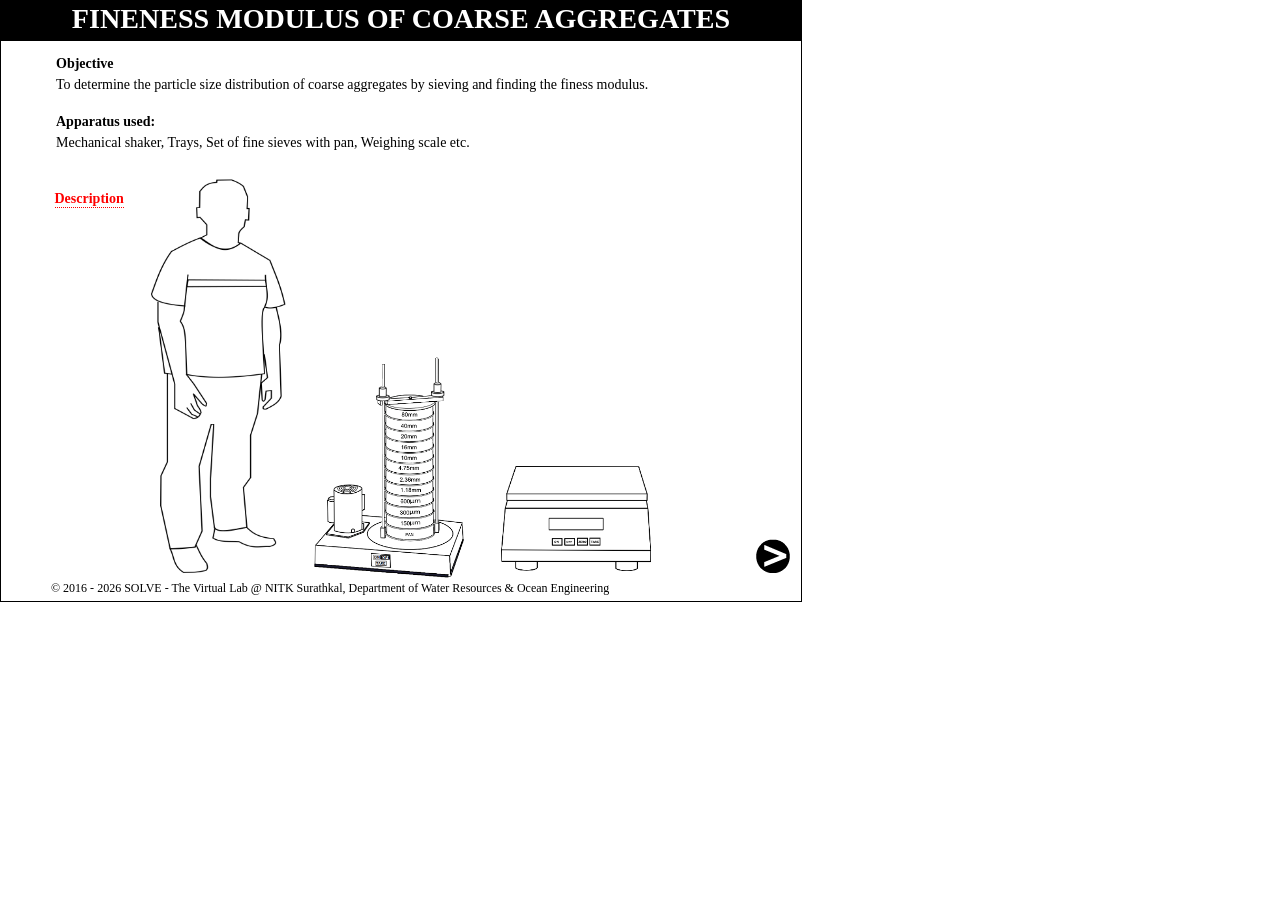
<file: round-template/experiment/simulation/coarseaggregate/index.html>
<!DOCTYPE html>
<html lang="en-US">
<head>
<meta charset="UTF-8">

<title>SOLVE</title>
<link rel="stylesheet" href="css/sgca.css" />
<link rel="stylesheet" href="css/mathstyle.css" />
<script src="https://ajax.googleapis.com/ajax/libs/jquery/1.12.0/jquery.min.js"></script>
<script type="text/javascript" src= "js/sgca.js"></script>
<!-- <script type="text/javascript" src= "js/ej.web.all.js"></script> -->
<!-- <script type="text/javascript" src= "js/jquery-1.7.1.min.js"></script> -->
<!-- <script type="text/javascript" src= "js/jquery-2.1.4.js"></script> -->
<!-- <script type="text/javascript" src="js/assets/script/canvasjs.min.js"></script> -->

<script>
var simsubscreennum=0;
var temp=0;
var lnt=0;

var values=[80,40,20,16,10,4.75,2.36,1.18,0.6,0.3,0.15,0];
var values1=[0,0,2622.5,349.25,28.25,0,0,0,0,0,0,0];
var val=[[80,40,20,16,10,4.75,2.36,1.18,0.6,0.3,0.15],
           [100,100,12.58,0.94,0,0,0,0,0,0,0]];

</script>
<style>
.popup
{
	border-radius:5px;
	background-color:black;
	color:white;
	<!-- padding:5px; -->
}

.tooltip {
  position: relative;
  display: inline-block;

}

.tooltip .tooltiptext {
  visibility: hidden;
  width: 500px;
  background-color: black;
  color: #fff;
  border-radius: 6px;
  padding: 10px 10px 10px 10px;
	left:20px;
  /* Position the tooltip */
  position: absolute;
  z-index: 100;
  <!-- text-align:center; -->
}

.tooltip:hover .tooltiptext {
  visibility: visible;
}
</style>

</head>



<body style="margin:0; font-family:verdana; font-size:14px;">
<!--Simulation Screen start		-->
<div id="simscreen">

<!--Title of Simulation		-->
<div id="title"><h3>Fineness modulus of Coarse aggregates</h3></div>

<!--SubScreen Home	-->
<div class="simsubscreen" id="canvas0">
<h4 class="incanvas" style="font-family:verdana;" >Objective</h4>
<p class="incanvas" style="font-family:verdana; font-size:14px;">To determine the particle size distribution of coarse aggregates by sieving and finding the finess modulus.</p></br>
<h4 class="incanvas" style="font-family:verdana;">Apparatus used:</h4>
<p class="incanvas" style="font-family:verdana; font-size:14px;" >Mechanical shaker, Trays, Set of fine sieves with pan, Weighing scale etc.</p>

&nbsp;<span class="tooltip" style="border-bottom:1px dotted ; color:red; position:absolute; top:140px; text-align:justify; border-bottom: 1px dotted red;"><strong>Description</strong><span  class="tooltiptext" style=""><strong style="color:red;">Fineness Modulus of Coarse Aggregate</strong> is a measure of size of particles of coarse aggregate. It is an imperial factor obtained by adding the cumulative percentages of coarse aggregate retained on each of the standard sieves and dividing the sum by an arbitrary number 100.</span></span>

<img id="" style="position: absolute; left: 450px; top: 415px; width:150px;" title="Weighing scale" src="images/ewm.png"/>
<img style="position:absolute; left:100px; top:120px; width:150px;" title="" src="images/man.png" />
<img id="" style="position: absolute; left: 255px; top: 305px; width:160px;" title="Weighing scale" src="images/fs1.png"/>
</div>


<!--Step1	-->
<div class="simsubscreen" id="canvas1" style="visibility:hidden">
<strong id="titlestep" class="incanvas">STEP </strong>
<span class="circlebg" id="stepnumber">&nbsp;1&nbsp;</span>

<p id="pumptext" class="steptext" style="font-family:verdana; font-size:14px;">&nbsp;Take coarse aggregate in a pan and measure it to 1Kg using the weighing scale.</p>

<img id="" style="position: absolute; left: 230px; top: 255px;" src="images/ewm1.png"/>
<img id="mw" style="position: absolute; left: 310px; top: 342px;visibility:hidden" src="images/mw.PNG"/>

<img id="p2" style="position: absolute; left: 251px; top: 212.25px;cursor:move;visibility:hidden" src="images/plate.png"/>

 <img id="wc" style="position: absolute; left: 300px; top: 191.5px;visibility:hidden" src="images/wc.png"/>

<img id="p3" style="position: absolute; left: 251px; top: 212.25px;cursor:move;visibility:hidden" src="images/plate1.png"/>



<img id="pwc" style="position: absolute; left:350px; top:170px;visibility:hidden" src="images/pwc.png"/>


<img id="swc2"  style="position: absolute; visibility: hidden; left: 450px; top: 110px;" src="images/swc.png"/>

<img id="hand"  style="position: absolute; visibility: hidden; left: 420px; top: 65px;" src="images/pour.png"/>



<img id="on2-1" style="position: absolute; left:300px; top: 380px;" src="images/on.png"/>
<img id="off2-1" style="position: absolute; left: 330px; top: 380px;" src="images/off.png"/>
<img id="zero2-1" style="position: absolute; left: 360px; top: 380px;" src="images/zero.png"/>
<img id="tare2-1" style="position: absolute; left: 390px; top: 380px;" src="images/tare2.png"/>

<img id="on2-2" style="position: absolute; left:295px; top: 380px;visibility:hidden" src="images/onblue.png"/>
<img id="on2-3" style="position: absolute; left:300px; top: 380px;visibility:hidden" src="images/on.png"/>


<img id="tare2-3" style="position: absolute; left: 390px; top: 380px;visibility:hidden" src="images/tare2.png"/>

<img id="tare2-2" style="position: absolute; left: 385px; top: 380px;visibility:hidden" src="images/tare3.png"/>

<img id="onarm"  style="margin-left: -50px; margin-top: -50px; position: absolute; visibility: hidden; left: 689px; top: 215px;" src="images/hand.png">


<p id="v2-1" style="position:absolute;left: 342px; top:330px;visibility:hidden;font-family:verdana; font-size:14px;">00.00   g</p>
<p id="v2-2" style="position:absolute;left: 326px; top:330px;visibility:hidden;font-family:verdana; font-size:14px;">1000.00   g</p>

<img id="hp2-1" style="position: absolute; left:2px; top: 90px;visibility:hidden;" src="images/hp.png"/>

</div>


<!--Step2	-->


 <div class="simsubscreen" id="canvas2" style="visibility:hidden">
 <strong id="titlestep" class="incanvas">STEP &nbsp;</strong>
 <span class="circlebg" id="stepnumber">&nbsp;2&nbsp;</span>
 <p id="pumptext-2" class="steptext" style="font-family:verdana; font-size:14px;">&nbsp;Arrange the sieves in the decreasing order of their size and place the pan at the bottom and
 then add weighed quantity of fine aggregate to the top most sieve and close the lid.</p>
 <img id="pan" style="position: absolute; left: 260px; top: 100px;cursor:move;" src="images/pan_fill.png"/>
 <img id="21" style="position: absolute; left: 420px; top: 100px;cursor:move;" src="images/21.png"/>
 <img id="22" style="position: absolute; left: 580px; top: 100px;cursor:move;" src="images/22.png"/>
 <img id="23" style="position: absolute; left: 260px; top: 200px;cursor:move;" src="images/23.png"/>
 <img id="24" style="position: absolute; left: 420px; top: 200px;cursor:move;" src="images/24.png"/>
 <img id="25" style="position: absolute; left: 580px; top: 200px;cursor:move;" src="images/25.png"/>
 <img id="1" style="position: absolute; left: 260px; top: 300px;cursor:move;" src="images/1.png"/>
 <img id="2" style="position: absolute; left:420px; top:300px;cursor:move;" src="images/2.png"/>
 <img id="3" style="position: absolute; left:580px; top: 300px;cursor:move;" src="images/3.png"/>
 <img id="4" style="position: absolute; left:260px; top: 400px;cursor:move;" src="images/4.png"/>
 <img id="5" style="position: absolute; left: 420px; top: 400px;cursor:move;" src="images/5.png"/>
 <img id="6" style="position: absolute; left: 580px; top: 400px;cursor:move;" src="images/6.png"/>

 <img id="3-11" style="position: absolute; left:28px; top: 167px;visibility:hidden;" src="images/wc.png"/>

 <img id="pan3-1" style="position: absolute; left: 30px; top: 450px;visibility:hidden;" src="images/pan_fill.png"/>

 <img id="3-21" style="position: absolute; left:29px; top: 423.5px;visibility:hidden" src="images/21.png"/>
 <img id="3-22" style="position: absolute; left:28px; top:398px;visibility:hidden" src="images/22.png"/>
 <img id="3-23" style="position: absolute; left:27.5px; top:371.5px;visibility:hidden" src="images/23.png"/>
 <img id="3-24" style="position: absolute; left:27.5px; top:345.5px;visibility:hidden" src="images/24.png"/>
 <img  id="3-25" style="position: absolute; left:27.5px; top:319.75px;visibility:hidden" src="images/25.png"/>

 <img id="3-1" style="position: absolute; left:27.5px; top: 293.5px;visibility:hidden" src="images/1.png"/>
 <img id="3-2" style="position: absolute; left:28px; top:267.75px;visibility:hidden" src="images/2.png"/>
 <img id="3-3" style="position: absolute; left:27.5px; top:243.15px;visibility:hidden" src="images/3.png"/>
 <img id="3-4" style="position: absolute; left:27.5px; top:216.5px;visibility:hidden" src="images/4.png"/>
 <img  id="3-5" style="position: absolute; left:27.5px; top:191.5px;visibility:hidden" src="images/5.png"/>
 <img id="3-6" style="position: absolute; left:27.5px; top:165.5px;visibility:hidden" src="images/6a.png"/>

 <img id="3-8" style="position: absolute; left:200px; top:160px;visibility:hidden" src="images/8.png"/>
 <img id="3-9" style="position: absolute; left:26.5px; top:160px;visibility:hidden" src="images/8.png"/>
<img id="hp3-1" style="position: absolute; left:3px; top: 140px;visibility:hidden;" src="images/hp.png"/>

 <img id="rdr3-1" style="position:absolute; left:125px; top:90px;visibility:hidden;" src="images/swc.png"/>
 <img id="plate3-2" style="position:absolute; left:100px; top:42px;visibility:hidden;" src="images/pour.png"/>

 <img id="rs3-1" style="position:absolute; left:80px; top:120px;visibility:hidden;" src="images/pwc.png"/>
</div>


<!--Step3	-->
<div class="simsubscreen" id="canvas3" style="visibility:hidden">
<strong class="incanvas">STEP &nbsp;</strong><span class="circlebg">&nbsp;3&nbsp;</span>
<p class="steptext" style="font-family:verdana; font-size:14px;">&nbsp;Place the set of sieves in the mechanical shaker and allow to shake for 10 minutes.</p>
<img id="10" style="position:absolute;left:450px; top:140px;" src="images/10.png"/>
<img id="11" style="position:absolute; left:80px; top:90px;" src="images/11.png"/>
<img id="11on" style="position:absolute; left:186px; top:480px;" src="images/fon2.png"/>
<img id="11bon" style="position:absolute; left:186px; top:480px; cursor:pointer; visibility:hidden;" src="images/fbon2.png"/>
<div id="3-1off" style="position:absolute; left:207.5px; top:480px; cursor:pointer; width:20px; height:12px; background-color:transparent;" ></div>
<img id="12" style="position:absolute; left:211px; top:177.75px; visibility:hidden;" src="images/10.png"/>
<img id="15" style="position:absolute;left:199px; top:135px;visibility:hidden;" src="images/15.png"/>
<img id="15a" style="position:absolute;left:301px; top:133px;visibility:hidden;" src="images/15.png"/>
<img id="9" style="position:absolute;left:440px; top:145px; visibility:hidden;" src="images/9.png"/>
<img id="9a" style="position:absolute;left:199.5px; top:177px;visibility:hidden;" src="images/12.png"/>
<img id="15b" style="position:absolute;left:197px; top:163px;visibility:hidden;" src="images/15.png"/>
<img id="15c" style="position:absolute; left:301px; top:154.5px;visibility:hidden;" src="images/15.png"/>
</div>

<!--Step4	-->
<div class="simsubscreen" id="canvas4" style="visibility:hidden;">
<strong class="incanvas">STEP &nbsp;</strong><span class="circlebg">&nbsp;4&nbsp;</span>
<p class="steptext" style="font-family:verdana; font-size:14px;" >&nbsp;Collect the soil fraction retained on each sieve in a separate container and weigh it.</p>

<img id="5-1" style="position:absolute;left:80px; top:90px;" src="images/11.png"/>

<img id="5-2" style="position:absolute; left:211px; top:177.75px;" src="images/10.png"/>

<img id="5-3" style="position:absolute;left:199.5px; top:177px;" src="images/12.png"/>
<img id="5-4" style="position:absolute;left:440px; top:145px; visibility:hidden" src="images/9.png"/>

<img id="5-5" style="position:absolute;left:197px; top:163px; " src="images/15.png"/>
<img id="5-6" style="position:absolute; left:301px; top:154.5px;" src="images/15.png"/>
<img id="5-7" style="position:absolute;left:199px; top:135px;visibility:hidden " src="images/15.png"/>
<img id="5-8" style="position:absolute;left:301px; top:133px; visibility:hidden" src="images/15.png"/>


<img id="swc5-1" style="position:absolute;left:552px; top:220px;visibility:hidden " src="images/swc1.png"/>
<img id="swc5-2" style="position:absolute;left:552px; top:255px;visibility:hidden " src="images/swc1.png"/>
<img id="swc5-3" style="position:absolute;left:552px; top:282px;visibility:hidden " src="images/swc1.png"/>



 <img id="5-10" style="position: absolute; left: 550px;  top: 450px;cursor:move;visibility:hidden;" src="images/pan_fill.png"/>
 <img id="5-21" style="position: absolute; left: 550px; top: 423.5px;cursor:move;visibility:hidden;" src="images/21.png"/>
 <img id="5-22" style="position: absolute; left: 550px; top:398px;cursor:move;visibility:hidden;" src="images/22.png"/>
 <img id="5-23" style="position: absolute; left: 550px; top:371.5px;cursor:move;visibility:hidden;" src="images/23.png"/>
 <img id="5-24" style="position: absolute; left: 550px; top:345.5px;cursor:move;visibility:hidden;" src="images/24.png"/>
 <img id="5-25" style="position: absolute; left: 550px; top:319.75px;cursor:move;visibility:hidden;" src="images/25.png"/>
 <img id="5-11" style="position: absolute; left:549px;top: 293.5px;cursor:move;visibility:hidden" src="images/1a.png"/>
 <img id="5-12" style="position: absolute; left:548.5px;top:267.75px;cursor:move;visibility:hidden" src="images/2a.png"/>
 <img id="5-13" style="position: absolute; left:549px; top:243.15px;cursor:move;visibility:hidden" src="images/3a.png"/>
 <img id="5-14" style="position: absolute; left:549px;top:216.5px;cursor:move;visibility:hidden" src="images/4a.png"/>
 <img id="5-15" style="position: absolute; left:550px; top:191.5px;cursor:move;visibility:hidden" src="images/5a.png"/>
 <img id="5-16" style="position: absolute; left:550px;  top:165.5px;cursor:move;visibility:hidden" src="images/6a.png"/>
 <img id="5-18" style="position: absolute; left:548px; top:160px;cursor:move;visibility:hidden" src="images/8.png"/>




<img id="swc5-7" style="position:absolute;left: 200px; top: 228px;visibility:hidden " src="images/swc1.png"/>
<img id="swc5-8" style="position:absolute;left: 200px; top: 238px;visibility:hidden " src="images/swc1.png"/>
<img id="swc5-9" style="position:absolute;left: 200px; top: 245px;visibility:hidden " src="images/swc1.png"/>

 <img id="ewm5" style="position: absolute; left: 130px; top: 255px;visibility:hidden;" src="images/ewm1.png"/>
 <img id="mw5" style="position: absolute; left: 212px; top: 342px;visibility:hidden;" src="images/mw.PNG"/>
 <img id="p5" style="position: absolute; left: 151px; top: 212.25px;cursor:move;visibility:hidden;" src="images/plate.png"/>


 <p id="v5-1" style="position:absolute;left: 235px; top:330px;visibility:hidden;font-family:verdana; font-size:14px;">00.00   g</p>
 <p id="v5-2" style="position:absolute;left: 235px; top:330px;visibility:hidden;font-family:verdana; font-size:14px;"> </p>


 <img id="swc5-4" style="position:absolute;left: 335px; top:140px;visibility:hidden " src="images/swc1.png"/>
<img id="swc5-5" style="position:absolute;left: 335px; top:148px;visibility:hidden " src="images/swc1.png"/>
<img id="swc5-6" style="position:absolute;left: 335px; top:152px;visibility:hidden " src="images/swc1.png"/>

<img id="pwc5-1" style="position:absolute;left: 270px; top: 174px;visibility:hidden " src="images/pwc.png"/>
<img id="pwc5-2" style="position:absolute;left: 270px; top: 174px;visibility:hidden " src="images/pwc.png"/>
<img id="pwc5-3" style="position:absolute;left: 270px; top: 174px;visibility:hidden " src="images/pwc.png"/>


 <img id="sp5-1" style="position: absolute; left: 330px; top: 98px;visibility:hidden;" src="images/sp.png"/>
 <img id="s5-21" style="position: absolute; left: 330px; top: 98px;visibility:hidden;" src="images/s7.png"/>
 <img id="s5-22" style="position: absolute;left: 330px; top: 98px;visibility:hidden;" src="images/s8.png"/>
 <img id="s5-23" style="position: absolute; left: 330px; top: 98px;visibility:hidden;" src="images/s9.png"/>
 <img id="s5-24" style="position: absolute; left: 330px; top: 98px;visibility:hidden;" src="images/s10.png"/>
 <img id="s5-25" style="position: absolute; left: 330px; top: 98px;visibility:hidden;" src="images/s11.png"/>
 <img id="s5-1" style="position: absolute; left: 330px; top: 98px;visibility:hidden;" src="images/s1.png"/>
 <img id="s5-2" style="position: absolute;left: 330px; top: 98px;visibility:hidden;" src="images/s2.png"/>
 <img id="s5-3" style="position: absolute; left: 330px; top: 98px;visibility:hidden;" src="images/s3.png"/>
 <img id="s5-4" style="position: absolute; left: 330px; top: 98px;visibility:hidden;" src="images/s4.png"/>
 <img id="s5-5" style="position: absolute; left: 330px; top: 98px;visibility:hidden;" src="images/s5.png"/>
 <img id="s5-6" style="position: absolute;left: 330px; top: 98px;visibility:hidden;" src="images/s6.png"/>



 <img id="on5-1" style="position: absolute; left:200px; top: 380px;visibility:hidden" src="images/on.png"/>
<img id="off5-1" style="position: absolute; left: 230px; top: 380px;visibility:hidden" src="images/off.png"/>
<img id="zero5-1" style="position: absolute; left: 260px; top: 380px;visibility:hidden" src="images/zero.png"/>
<img id="tare5-1" style="position: absolute; left: 290px; top: 380px;visibility:hidden" src="images/tare2.png"/>

<img id="tare5-3" style="position: absolute; left: 290px; top: 380px;visibility:hidden" src="images/tare2.png"/>

<img id="tare5-2" style="position: absolute; left: 285px; top: 380px;visibility:hidden" src="images/tare3.png"/>

</div>

<!--Step6	-->
<div class="simsubscreen" id="canvas5" style="visibility:hidden">
<strong id="step6" class="incanvas">STEP &nbsp;</strong>
<span class="circlebg" id="six">&nbsp;6&nbsp;</span>
<p  id="step6-1" class="steptext" style="font-family:verdana; font-size:14px;">Observations:</p>

<table id="tr5-1" border size=1 style="visibility:hidden;font-family:verdana; font-size:14px;">
<caption style="font-family:verdana;font-size:14px;"><strong>Coarse Aggregate</strong>(Weight of coarse aggregate taken=3000g)</caption>
<tr>
    <th style="text-align:center;font-family:verdana; font-size:14px;">Sieve</br>size(mm)</th>
    <th style="text-align:center;font-family:verdana; font-size:14px;">Weight</br>retained(g)</th>
    <th style="font-family:verdana; font-size:14px;"><span class="tooltip" >Percentge</br>weight</br>retained<span class="tooltiptext" style="width:250px;"><span class="frac"><sup>Weight retained x 100</sup><span>&frasl;</span><sub>Weight of coarse aggregate taken</sub></span></span></span></th>

    <th style="font-family:verdana; font-size:14px;"><span class="tooltip" >Cumulative</br>percentage</br>weight</br>retained<span class="tooltiptext" style="width:250px;"> (Cumulative % weight retained of sieve<sub>n</sub></br> +</br> % weight retained of sieve<sub>n-1</sub>)</span></span></th>

    <th style="font-family:verdana; font-size:14px;"><span class="tooltip" >Cumulative</br>percentage</br>finer<span class="tooltiptext" style="width:250px;"> 100 - Cumulative % weight  retained of sieve<sub>n</sub></span></span></th>

    <th style="text-align:center;font-family:verdana; font-size:14px;"><span class="tooltip" >Fineness</br>modulus<span class="tooltiptext" style="width:250px;"><span class="frac"><sup>Sum of cumulative % weight retained</sup><span>&frasl;</span><sub>100</sub></span></span></span></th>
</tr>
<tr>
    <td style="text-align:center;font-family:verdana; font-size:14px;">80</td>
    <td style="text-align:center;font-family:verdana; font-size:14px;">0</td>
    <td>
        <form><input pattern="[0-9]*.[0-9]*" style="text-align:center; width:75px;" type="text" /></form>
    </td>
    <td>
        <form><input pattern="[0-9]*.[0-9]*" style="text-align:center;width:75px;" type=text /></form>
	</td>
    <td>
        <form><input pattern="[0-9]*.[0-9]*" style="text-align:center;width:75px;" type=text /></form>
	</td>

</tr>

<tr>
    <td style="text-align:center;font-family:verdana; font-size:14px;">40</td>
    <td style="text-align:center;font-family:verdana; font-size:14px;">0</td>
    <td>
        <form><input pattern="[0-9]*.[0-9]*" style="text-align:center;width:75px;" type=text /></form>
    </td>
    <td>
        <form><input pattern="[0-9]*.[0-9]*" style="text-align:center;width:75px;"  type=text /></form>
	</td>
    <td>
        <form><input pattern="[0-9]*.[0-9]*" style="text-align:center;width:75px;" type=text /></form>
	</td>

</tr>

<tr>
    <td style="text-align:center;font-family:verdana; font-size:14px;">20</td>
    <td style="text-align:center;font-family:verdana; font-size:14px;">2622.5</td>
    <td>
        <form><input pattern="[0-9]*.[0-9]*" style="text-align:center;width:75px;" type=text /></form>
    </td>
    <td>
        <form><input pattern="[0-9]*.[0-9]*" style="text-align:center;width:75px;" type=text /></form>
	</td>
    <td>
        <form><input pattern="[0-9]*.[0-9]*" style="text-align:center;width:75px;" type=text /></form>
	</td>

</tr>

<tr>
    <td style="text-align:center;font-family:verdana; font-size:14px;">16</td>
    <td style="text-align:center;font-family:verdana; font-size:14px;">349.25</td>
    <td>
        <form><input pattern="[0-9]*.[0-9]*" style="text-align:center;width:75px;" type=text /></form>
    </td>
    <td>
        <form><input pattern="[0-9]*.[0-9]*" style="text-align:center;width:75px;" type=text /></form>
	</td>
    <td>
        <form><input pattern="[0-9]*.[0-9]*" style="text-align:center;width:75px;" type=text /></form>
	</td>

</tr>

<tr>
    <td style="text-align:center;font-family:verdana; font-size:14px;">10</td>
    <td style="text-align:center;font-family:verdana; font-size:14px;">28.25</td>
    <td>
        <form><input pattern="[0-9]*.[0-9]*" style="text-align:center;width:75px;" type=text /></form>
    </td>
    <td>
        <form><input pattern="[0-9]*.[0-9]*" style="text-align:center;width:75px;" type=text /></form>
	</td>
    <td>
        <form><input pattern="[0-9]*.[0-9]*" style="text-align:center;width:75px;" type=text /></form>
	</td>

</tr>

<tr>
    <td style="text-align:center;font-family:verdana; font-size:14px;">4.75</td>
    <td style="text-align:center;font-family:verdana; font-size:14px;">0</td>
    <td>
        <form><input pattern="[0-9]*.[0-9]*"  style="text-align:center;width:75px;" type=text /></form>
    </td>
    <td>
        <form><input pattern="[0-9]*.[0-9]*" style="text-align:center;width:75px;" type=text /></form>
	</td>
    <td>
        <form><input pattern="[0-9]*.[0-9]*" style="text-align:center;width:75px;" type=text /></form>
	</td>
	 <td>
        <form><input pattern="[0-9]*.[0-9]*" style="text-align:center;width:75px;" type=text /></form>
	</td>

</tr>


<tr>
    <td style="text-align:center;font-family:verdana; font-size:14px;">2.36</td>
    <td style="text-align:center;font-family:verdana; font-size:14px;">0</td>
    <td>
        <form><input pattern="[0-9]*.[0-9]*"  style="text-align:center;width:75px;" type=text /></form>
    </td>
    <td>
        <form><input pattern="[0-9]*.[0-9]*" style="text-align:center;width:75px;" type=text /></form>
	</td>
    <td>
        <form><input pattern="[0-9]*.[0-9]*" style="text-align:center;width:75px;" type=text /></form>
	</td>

</tr>


<tr>
    <td style="text-align:center;font-family:verdana; font-size:14px;">1.18</td>
    <td style="text-align:center;font-family:verdana; font-size:14px;">0</td>
    <td>
        <form><input pattern="[0-9]*.[0-9]*"  style="text-align:center;width:75px;" type=text /></form>
    </td>
    <td>
        <form><input pattern="[0-9]*.[0-9]*" style="text-align:center;width:75px;" type=text /></form>
	</td>
    <td>
        <form><input pattern="[0-9]*.[0-9]*" style="text-align:center;width:75px;" type=text /></form>
	</td>

</tr>


<tr>
    <td style="text-align:center;font-family:verdana; font-size:14px;">0.6</td>
    <td style="text-align:center;font-family:verdana; font-size:14px;">0</td>
    <td>
        <form><input pattern="[0-9]*.[0-9]*"  style="text-align:center;width:75px;" type=text /></form>
    </td>
    <td>
        <form><input pattern="[0-9]*.[0-9]*" style="text-align:center;width:75px;" type=text /></form>
	</td>
    <td>
        <form><input pattern="[0-9]*.[0-9]*" style="text-align:center;width:75px;" type=text /></form>
	</td>

</tr>


<tr>
    <td style="text-align:center;font-family:verdana; font-size:14px;">0.3</td>
    <td style="text-align:center;font-family:verdana; font-size:14px;">0</td>
    <td>
        <form><input pattern="[0-9]*.[0-9]*"  style="text-align:center;width:75px;" type=text /></form>
    </td>
    <td>
        <form><input pattern="[0-9]*.[0-9]*" style="text-align:center;width:75px;" type=text /></form>
	</td>
    <td>
        <form><input pattern="[0-9]*.[0-9]*" style="text-align:center;width:75px;" type=text /></form>
	</td>

</tr>


<tr>
    <td style="text-align:center;font-family:verdana; font-size:14px;">0.15</td>
    <td style="text-align:center;font-family:verdana; font-size:14px;">0</td>
    <td>
        <form><input pattern="[0-9]*.[0-9]*"  style="text-align:center;width:75px;" type=text /></form>
    </td>
    <td>
        <form><input pattern="[0-9]*.[0-9]*" style="text-align:center;width:75px;" type=text /></form>
	</td>
    <td>
        <form><input pattern="[0-9]*.[0-9]*" style="text-align:center;width:75px;" type=text /></form>
	</td>

</tr>



<tr>
    <td style="text-align:center;font-family:verdana; font-size:14px;">Pan</td>
    <td style="text-align:center;font-family:verdana; font-size:14px;">0</td>
    <td>
        <form><input pattern="[0-9]*.[0-9]*" style="text-align:center; width:75px;" type=text /></form>
    </td>
    <td>
        <form><input pattern="[0-9]*.[0-9]*" style="text-align:center; width:75px;" type=text /></form>
	</td>
    <td>
        <form><input pattern="[0-9]*.[0-9]*" style="text-align:center; width:75px;" type=text /></form>
	</td>

</tr>

<tr>
      <td></td>
	  <td style="text-align:center;font-family:verdana; font-size:14px;" title="Weight of fine aggregate taken">3000</td>
	  <td></td>
	  <td>
        <form><input pattern="[0-9]*.[0-9]*" style="text-align:center; width:75px;" type=text /></form>
      </td>
	   <td></td>
</tr>
</table>
<p id="note" style="position:absolute;left:5px; top:477.5px; font-size:12px; color:red;">*Hover on the table headings to know the formula</p>

<img id="gv1" style="position:absolute;left:575px; top:275px; cursor:move;visibility:hidden" src="images/gv1.PNG"/>
<img id="tr5-2" style="position:absolute;left:40px; top:40px;visibility:hidden" src="images/gv2.PNG"/>
</div>


<div class="simsubscreen" id="canvas6" style="visibility:hidden">
<strong class="incanvas" id="ob" ><h3>Inference: </h3></strong>
<div id="inference" style=" background-color:grey; color:white; padding:5px; border-radius:5px; width:350px; text-align:justify;">
<p id="q8-1">The fineness modulus of coarse aggregate should be in the range of</p>
<input type="radio" name="inf" value="1">1-2</br>
<input type="radio" name="inf" value="2">2-4</br>
<input type="radio" name="inf" value="3">4-6</br>
<input type="radio" name="inf" value="4">6-8</br></br>
<input type="button" value="Submit" onclick="checkInference();"/>
<p id="ans" style="visibility:hidden;"></p>
</div>
<p id="infAns" style="display:none; font-weight:bold; position:absolute; left:10px; top:70px; text-align:justify; width:675px;"></p>

</div>


<div id="questDiv" style="position:absolute; background-color:grey; color:white; padding:7.5px; border-radius:5px; visibility:hidden; text-align:justify;">
<p id="q"></p><select id="answer" >
</select>
<p id="a"></p>
</div>

<!--next  Arrow	-->
<div id="nav">
	<img id="nextButton" onclick="navNext(); " src="images/Next.png" />
</div>


<!--Blinking Arrow	-->
<img class ="" id="arrow1" style="visibility:hidden;" src="images/arrow1.png"/>

<div id="copyright"> &copy; 2016 - <script>document.write(new Date().getFullYear())</script> SOLVE - The Virtual Lab @ NITK Surathkal, Department of Water Resources & Ocean Engineering</div>
</body>
</html>
</file>
<file: simulation/cement/css/fmc.css>
#simscreen
{
position: relative;
left:0px;
top:0px;
height: 600px; 
width:800px;
border:solid 1px;
}

#copyright{
position: absolute;
left:50px;
top: 580px;
font-family: verdana; 
font-size:12px
}

#title{
position:relative;
left: 0px;
top: 0px;
height:40px;
font-size: 24px;
text-align:center;
background-color: black;
font-family: verdana;
color: White;
text-transform: uppercase; 
}

#title h3{
padding-top:2px;
margin:0px;
}

.stepfont
{
	font-family: verdana;
	font-size: 14px;
}


.simsubscreen
{
position:absolute;
left: 50px;
top: 50px;
height:530px;
width:745px;

}

.incanvas
{
margin:5px 0 0 5px;
padding:0;
}
#nextButton{
    position: absolute;
    left: 750px;
    top: 530px;
cursor:pointer;
}
#nextButton1{
    position: absolute;
    left: 750px;
    top: 530px;
cursor:pointer;
}

#prevButton{
    position: absolute;
    left: 0px;
    top: 532px;
cursor:pointer;
}


.steptext
{
display:inline;
font-size:14px;
font-family: verdana;
}

.steptext-6
{
display:inline;
font-family: verdana;
font-size:14px;
}

.steptext-2
{
	display:inline;
	font-family: verdana;
	font-size:14px;

}

.circlebg
{
border-radius:100%;
font-size:25px;
color:#fff;
text-align:center;
background:#000
}

/* -------------------------------------- water ---------------------------------------- */
/* Chrome, Safari, Opera */
@-webkit-keyframes water-4 {
0% {-webkit-transform: translate(0, 0 );}
100% {-webkit-transform: translate(0, -20px );}
}

/* Standard syntax */
@keyframes water-4 {
    0% {transform: translate(0, 0);}
    100% {transform: translate(0, -20px);}
}

@-webkit-keyframes water-5 {
0% {-webkit-transform: translate(0, 0 );}
100% {-webkit-transform: translate(0, -35px );}
}

/* Standard syntax */
@keyframes water-5 {
    0% {transform: translate(0, 0);}
    100% {transform: translate(0, -35px);}
}
/* -------------------------------------- constant speed arrow ---------------------------------------- */

/* Chrome, Safari, Opera */
@-webkit-keyframes arrow-1 {
0% {-webkit-transform: rotate(0deg);}    
100% {-webkit-transform: rotate(-50deg);}
}

/* Standard syntax */
@keyframes arrow-1 {
    0% {transform: rotate(0deg);}
    100% {transform: rotate(-50deg);}
}
/* -------------------------------------- constant speed arrow 2 ---------------------------------------- */
/* Chrome, Safari, Opera */
@-webkit-keyframes arrow-11 {
0% {-webkit-transform: rotate(0deg);}    
100% {-webkit-transform: rotate(70deg);}
}

/* Standard syntax */
@keyframes arrow-11 {
    0% {transform: rotate(0deg);}
    100% {transform: rotate(70deg);}
}



/* -------------------------------------- ---------------------------------------- */
/* Chrome, Safari, Opera */
@-webkit-keyframes valveturn-2 {
0% {-webkit-transform: rotate(0deg);}    
100% {-webkit-transform: rotate(-10deg);}
}

/* Standard syntax */
@keyframes valveturn-2 {
    0% {transform: rotate(0deg);}
    100% {transform: rotate(-10deg);}
}

/* Chrome, Safari, Opera */
@-webkit-keyframes valveturn-4 {
0% {-webkit-transform: rotate(0deg);}    
100% {-webkit-transform: rotate(-15deg);}
}

/* Standard syntax */
@keyframes valveturn-4 {
    0% {transform: rotate(0deg);}
    100% {transform: rotate(-15deg);}
}


/* Standard syntax */
@keyframes water0 {
    0% {transform: translate(0, 0);}
    100% {transform: translate(0, -100px);}
}

/* Standard syntax */
@keyframes water0 {
    0% {transform: translate(0, 0);}
    100% {transform: translate(0, -100px);}
}


/*-----------------------------------------hook gauge----------------------- */
/* Chrome, Safari, Opera */
@-webkit-keyframes myhook-1 {
0% {-webkit-transform: translate(0, 0 );}
50% {-webkit-transform: translate(0, -15px );}

100% {-webkit-transform: translate(0, 8px );}
}

/* Standard syntax */
@keyframes myhook-1 {
    0% {transform: translate(0, 0);}
	50% {transform: translate(0, -15px);}
	
	
    100% {transform: translate(0, 8px);}
}

@-webkit-keyframes myhook-2 {
0% {-webkit-transform: translate(0, 0 );}
50% {-webkit-transform: translate(0, -50px );}

100% {-webkit-transform: translate(0, -15px );}
}

/* Standard syntax */
@keyframes myhook-2 {
    0% {transform: translate(0, 0px);}
	50% {transform: translate(0, -50px);}
	
	
    100% {transform: translate(0, -15px);}
}


/*-----------------------------------------shake----------------------- */

@keyframes shake {
  0% { transform: translate(1px, 1px) rotate(0deg); }
  10% { transform: translate(-1px, 0px) rotate(-1deg); }
  20% { transform: translate(0px, 1px) rotate(1deg); }
  30% { transform: translate(1px, 0px) rotate(0deg); }
  40% { transform: translate(0px, -1px) rotate(1deg); }
  50% { transform: translate(-1px, 0px) rotate(-1deg); }
  60% { transform: translate(0px, 1px) rotate(0deg); }
  70% { transform: translate(-1px, 1px) rotate(-1deg); }
  80% { transform: translate(-1px, 0px) rotate(1deg); }
  90% { transform: translate(1px, -1px) rotate(0deg); }
  100% { transform: translate(1px, 0px) rotate(-1deg); }
}

@-webkit-keyframes shake {
  0% { transform: translate(1px, 1px) rotate(0deg); }
  10% { transform: translate(-1px, 0px) rotate(-1deg); }
  20% { transform: translate(0px, 1px) rotate(1deg); }
  30% { transform: translate(1px, 0px) rotate(0deg); }
  40% { transform: translate(0px, -1px) rotate(1deg); }
  50% { transform: translate(-1px, 0px) rotate(-1deg); }
  60% { transform: translate(0px, 1px) rotate(0deg); }
  70% { transform: translate(-1px, 1px) rotate(-1deg); }
  80% { transform: translate(-1px, 0px) rotate(1deg); }
  90% { transform: translate(1px, -1px) rotate(0deg); }
  100% { transform: translate(1px, 0px) rotate(-1deg); }
}
</file>
<file: simulation/cement/css/mathstyle.css>
﻿
        span.frac {
    display: inline-block;
    text-align: center;
    vertical-align: middle;
    }
    span.frac > sup, span.frac > sub {
    display: block;
    font: inherit;
    padding: 0 0.3em;
    }
    span.frac > sup {border-bottom: 0.08em solid;}
    span.frac > span {display: none;}
</file>
<file: simulation/coarseaggregate/css/sgca.css>
/* input[type=text]:focus { */
    /* padding: 10px; */
    /* margin: 8px 0; */
    /* display: inline-block; */
    /* border: 1px solid black; */
    /* border-radius: 4px; */
    /* text-align:center; */
    /* background-color:#D3D3D3 */
/* } */

html
{
    -moz-user-select     : none;
    -khtml-user-select   : none;
    -webkit-user-select  : none;
    -o-user-select       : none;
    user-select          : none;
}

#simscreen
{
position: relative;
left:0px;
top:0px;
height: 600px; 
width:800px;
border:solid 1px;
}

#copyright{
position: absolute;
left:50px;
top: 580px;
font-family: verdana; 
font-size:12px
}

#title{
position:relative;
left: 0px;
top: 0px;
height:40px;
font-size: 24px;
text-align:center;
background-color: black;
font-family: verdana;
color: White;
text-transform: uppercase; 
}

#title h3{
padding-top:2px;
margin:0px;}


.stepfont
{
	font-family: verdana;
	font-size: 14px;
}


.simsubscreen
{
position:absolute;
left: 50px;
top: 50px;
height:530px;
width:745px;

}

.incanvas
{
margin:5px 0 0 5px;
padding:0;
}
#nextButton{
    position: absolute;
    left: 750px;
    top: 530px;
cursor:pointer;
}
#nextButton1{
    position: absolute;
    left: 750px;
    top: 530px;
cursor:pointer;
}

#prevButton{
    position: absolute;
    left: 0px;
    top: 532px;
cursor:pointer;
}


.steptext
{
display:inline;
font-size:14px;
font-family: verdana;
}

.steptext-6
{
display:inline;
font-family: verdana;
font-size:14px;
}

.steptext-2
{
	display:inline;
	font-family: verdana;
	font-size:14px;

}

.circlebg
{
border-radius:100%;
font-size:25px;
color:#fff;
text-align:center;
background:#000
}

/* -------------------------------------- water ---------------------------------------- */
/* Chrome, Safari, Opera */
@-webkit-keyframes water-4 {
0% {-webkit-transform: translate(0, 0 );}
100% {-webkit-transform: translate(0, -20px );}
}

/* Standard syntax */
@keyframes water-4 {
    0% {transform: translate(0, 0);}
    100% {transform: translate(0, -20px);}
}

@-webkit-keyframes water-5 {
0% {-webkit-transform: translate(0, 0 );}
100% {-webkit-transform: translate(0, -35px );}
}

/* Standard syntax */
@keyframes water-5 {
    0% {transform: translate(0, 0);}
    100% {transform: translate(0, -35px);}
}
/* -------------------------------------- constant speed arrow ---------------------------------------- */

/* Chrome, Safari, Opera */
@-webkit-keyframes arrow-1 {
0% {-webkit-transform: rotate(0deg);}    
100% {-webkit-transform: rotate(-50deg);}
}

/* Standard syntax */
@keyframes arrow-1 {
    0% {transform: rotate(0deg);}
    100% {transform: rotate(-50deg);}
}
/* -------------------------------------- constant speed arrow 2 ---------------------------------------- */
/* Chrome, Safari, Opera */
@-webkit-keyframes arrow-11 {
0% {-webkit-transform: rotate(0deg);}    
100% {-webkit-transform: rotate(70deg);}
}

/* Standard syntax */
@keyframes arrow-11 {
    0% {transform: rotate(0deg);}
    100% {transform: rotate(70deg);}
}



/* -------------------------------------- ---------------------------------------- */
/* Chrome, Safari, Opera */
@-webkit-keyframes valveturn-2 {
0% {-webkit-transform: rotate(0deg);}    
100% {-webkit-transform: rotate(-10deg);}
}

/* Standard syntax */
@keyframes valveturn-2 {
    0% {transform: rotate(0deg);}
    100% {transform: rotate(-10deg);}
}

/* Chrome, Safari, Opera */
@-webkit-keyframes valveturn-4 {
0% {-webkit-transform: rotate(0deg);}    
100% {-webkit-transform: rotate(-15deg);}
}

/* Standard syntax */
@keyframes valveturn-4 {
    0% {transform: rotate(0deg);}
    100% {transform: rotate(-15deg);}
}


/* Standard syntax */
@keyframes water0 {
    0% {transform: translate(0, 0);}
    100% {transform: translate(0, -100px);}
}

/* Standard syntax */
@keyframes water0 {
    0% {transform: translate(0, 0);}
    100% {transform: translate(0, -100px);}
}


/*-----------------------------------------hook gauge----------------------- */
/* Chrome, Safari, Opera */
@-webkit-keyframes myhook-1 {
0% {-webkit-transform: translate(0, 0 );}
50% {-webkit-transform: translate(0, -15px );}

100% {-webkit-transform: translate(0, 8px );}
}

/* Standard syntax */
@keyframes myhook-1 {
    0% {transform: translate(0, 0);}
	50% {transform: translate(0, -15px);}
	
	
    100% {transform: translate(0, 8px);}
}

@-webkit-keyframes myhook-2 {
0% {-webkit-transform: translate(0, 0 );}
50% {-webkit-transform: translate(0, -50px );}

100% {-webkit-transform: translate(0, -15px );}
}

/* Standard syntax */
@keyframes myhook-2 {
    0% {transform: translate(0, 0px);}
	50% {transform: translate(0, -50px);}
	
	
    100% {transform: translate(0, -15px);}
}


/*-----------------------------------------shake sieve set----------------------- */

@keyframes shake {
  0% { transform: translate(0.5px, 0.5px) rotate(0deg);}
  10% { transform: translate(-0.5px, 0px) rotate(-1deg);}
  20% { transform: translate(0px, 0.5px) rotate(1deg);}
  30% { transform: translate(0.5px, 0px) rotate(0deg);}
  40% { transform: translate(0px, -0.5px) rotate(1deg);}
  50% { transform: translate(-0.5px, 0px) rotate(-1deg);}
  60% { transform: translate(0px, 0.5px) rotate(0deg);}
  70% { transform: translate(-0.5px, 0.5px) rotate(-1deg);}
  80% { transform: translate(-0.5px, 0px) rotate(1deg);}
  90% { transform: translate(0.5px, -0.5px) rotate(0deg);}
  100% { transform: translate(0.5px, 0px) rotate(-1deg);}
}

@-webkit-keyframes shake {
  0% { transform: translate(0.5px, 0.5px) rotate(0deg);}
  10% { transform: translate(-0.5px, 0px) rotate(-1deg);}
  20% { transform: translate(0px, 0.5px) rotate(1deg);}
  30% { transform: translate(0.5px, 0px) rotate(0deg);}
  40% { transform: translate(0px, -0.5px) rotate(1deg);}
  50% { transform: translate(-0.5px, 0px) rotate(-1deg);}
  60% { transform: translate(0px, 0.5px) rotate(0deg);}
  70% { transform: translate(-0.5px, 0.5px) rotate(-1deg);}
  80% { transform: translate(-0.5px, 0px) rotate(1deg);}
  90% { transform: translate(0.5px, -0.5px) rotate(0deg);}
  100% { transform: translate(0.5px, 0px) rotate(-1deg);}
}
</file>
<file: simulation/coarseaggregate/css/mathstyle.css>
﻿
        span.frac {
    display: inline-block;
    text-align: center;
    vertical-align: middle;
    }
    span.frac > sup, span.frac > sub {
    display: block;
    font: inherit;
    padding: 0 0.3em;
    }
    span.frac > sup {border-bottom: 0.08em solid;}
    span.frac > span {display: none;}
</file>
<file: round-template/experiment/simulation/cement/css/fmc.css>
/* input[type=text]:focus { */
    /* padding: 10px; */
    /* margin: 8px 0; */
    /* display: inline-block; */
    /* border: 1px solid black; */
    /* border-radius: 4px; */
    /* text-align:center; */
    /* background-color:#D3D3D3 */
/* } */

#simscreen
{
position: relative;
left:0px;
top:0px;
height: 600px; 
width:800px;
border:solid 1px;
}

#copyright{
position: absolute;
left:50px;
top: 580px;
font-family: verdana; 
font-size:12px
}

#title{
position:relative;
left: 0px;
top: 0px;
height:40px;
font-size: 24px;
text-align:center;
background-color: black;
font-family: verdana;
color: White;
text-transform: uppercase; 
}

#title h3{
padding-top:2px;
margin:0px;}


.stepfont
{
	font-family: verdana;
	font-size: 14px;
}


.simsubscreen
{
position:absolute;
left: 50px;
top: 50px;
height:530px;
width:745px;

}

.incanvas
{
margin:5px 0 0 5px;
padding:0;
}
#nextButton{
    position: absolute;
    left: 750px;
    top: 530px;
cursor:pointer;
}
#nextButton1{
    position: absolute;
    left: 750px;
    top: 530px;
cursor:pointer;
}

#prevButton{
    position: absolute;
    left: 0px;
    top: 532px;
cursor:pointer;
}


.steptext
{
display:inline;
font-size:14px;
font-family: verdana;
}

.steptext-6
{
display:inline;
font-family: verdana;
font-size:14px;
}

.steptext-2
{
	display:inline;
	font-family: verdana;
	font-size:14px;

}

.circlebg
{
border-radius:100%;
font-size:25px;
color:#fff;
text-align:center;
background:#000
}

/* -------------------------------------- water ---------------------------------------- */
/* Chrome, Safari, Opera */
@-webkit-keyframes water-4 {
0% {-webkit-transform: translate(0, 0 );}
100% {-webkit-transform: translate(0, -20px );}
}

/* Standard syntax */
@keyframes water-4 {
    0% {transform: translate(0, 0);}
    100% {transform: translate(0, -20px);}
}

@-webkit-keyframes water-5 {
0% {-webkit-transform: translate(0, 0 );}
100% {-webkit-transform: translate(0, -35px );}
}

/* Standard syntax */
@keyframes water-5 {
    0% {transform: translate(0, 0);}
    100% {transform: translate(0, -35px);}
}
/* -------------------------------------- constant speed arrow ---------------------------------------- */

/* Chrome, Safari, Opera */
@-webkit-keyframes arrow-1 {
0% {-webkit-transform: rotate(0deg);}    
100% {-webkit-transform: rotate(-50deg);}
}

/* Standard syntax */
@keyframes arrow-1 {
    0% {transform: rotate(0deg);}
    100% {transform: rotate(-50deg);}
}
/* -------------------------------------- constant speed arrow 2 ---------------------------------------- */
/* Chrome, Safari, Opera */
@-webkit-keyframes arrow-11 {
0% {-webkit-transform: rotate(0deg);}    
100% {-webkit-transform: rotate(70deg);}
}

/* Standard syntax */
@keyframes arrow-11 {
    0% {transform: rotate(0deg);}
    100% {transform: rotate(70deg);}
}



/* -------------------------------------- ---------------------------------------- */
/* Chrome, Safari, Opera */
@-webkit-keyframes valveturn-2 {
0% {-webkit-transform: rotate(0deg);}    
100% {-webkit-transform: rotate(-10deg);}
}

/* Standard syntax */
@keyframes valveturn-2 {
    0% {transform: rotate(0deg);}
    100% {transform: rotate(-10deg);}
}

/* Chrome, Safari, Opera */
@-webkit-keyframes valveturn-4 {
0% {-webkit-transform: rotate(0deg);}    
100% {-webkit-transform: rotate(-15deg);}
}

/* Standard syntax */
@keyframes valveturn-4 {
    0% {transform: rotate(0deg);}
    100% {transform: rotate(-15deg);}
}


/* Standard syntax */
@keyframes water0 {
    0% {transform: translate(0, 0);}
    100% {transform: translate(0, -100px);}
}

/* Standard syntax */
@keyframes water0 {
    0% {transform: translate(0, 0);}
    100% {transform: translate(0, -100px);}
}


/*-----------------------------------------hook gauge----------------------- */
/* Chrome, Safari, Opera */
@-webkit-keyframes myhook-1 {
0% {-webkit-transform: translate(0, 0 );}
50% {-webkit-transform: translate(0, -15px );}

100% {-webkit-transform: translate(0, 8px );}
}

/* Standard syntax */
@keyframes myhook-1 {
    0% {transform: translate(0, 0);}
	50% {transform: translate(0, -15px);}
	
	
    100% {transform: translate(0, 8px);}
}

@-webkit-keyframes myhook-2 {
0% {-webkit-transform: translate(0, 0 );}
50% {-webkit-transform: translate(0, -50px );}

100% {-webkit-transform: translate(0, -15px );}
}

/* Standard syntax */
@keyframes myhook-2 {
    0% {transform: translate(0, 0px);}
	50% {transform: translate(0, -50px);}
	
	
    100% {transform: translate(0, -15px);}
}


/*-----------------------------------------shake----------------------- */

@keyframes shake {
  0% { transform: translate(1px, 1px) rotate(0deg); }
  10% { transform: translate(-1px, 0px) rotate(-1deg); }
  20% { transform: translate(0px, 1px) rotate(1deg); }
  30% { transform: translate(1px, 0px) rotate(0deg); }
  40% { transform: translate(0px, -1px) rotate(1deg); }
  50% { transform: translate(-1px, 0px) rotate(-1deg); }
  60% { transform: translate(0px, 1px) rotate(0deg); }
  70% { transform: translate(-1px, 1px) rotate(-1deg); }
  80% { transform: translate(-1px, 0px) rotate(1deg); }
  90% { transform: translate(1px, -1px) rotate(0deg); }
  100% { transform: translate(1px, 0px) rotate(-1deg); }
}

@-webkit-keyframes shake {
  0% { transform: translate(1px, 1px) rotate(0deg); }
  10% { transform: translate(-1px, 0px) rotate(-1deg); }
  20% { transform: translate(0px, 1px) rotate(1deg); }
  30% { transform: translate(1px, 0px) rotate(0deg); }
  40% { transform: translate(0px, -1px) rotate(1deg); }
  50% { transform: translate(-1px, 0px) rotate(-1deg); }
  60% { transform: translate(0px, 1px) rotate(0deg); }
  70% { transform: translate(-1px, 1px) rotate(-1deg); }
  80% { transform: translate(-1px, 0px) rotate(1deg); }
  90% { transform: translate(1px, -1px) rotate(0deg); }
  100% { transform: translate(1px, 0px) rotate(-1deg); }
}
</file>
<file: round-template/experiment/simulation/cement/css/mathstyle.css>
﻿
        span.frac {
    display: inline-block;
    text-align: center;
    vertical-align: middle;
    }
    span.frac > sup, span.frac > sub {
    display: block;
    font: inherit;
    padding: 0 0.3em;
    }
    span.frac > sup {border-bottom: 0.08em solid;}
    span.frac > span {display: none;}
</file>
<file: round-template/experiment/simulation/coarseaggregate/css/sgca.css>
/* input[type=text]:focus { */
    /* padding: 10px; */
    /* margin: 8px 0; */
    /* display: inline-block; */
    /* border: 1px solid black; */
    /* border-radius: 4px; */
    /* text-align:center; */
    /* background-color:#D3D3D3 */
/* } */

html
{
    -moz-user-select     : none;
    -khtml-user-select   : none;
    -webkit-user-select  : none;
    -o-user-select       : none;
    user-select          : none;
}

#simscreen
{
position: relative;
left:0px;
top:0px;
height: 600px; 
width:800px;
border:solid 1px;
}

#copyright{
position: absolute;
left:50px;
top: 580px;
font-family: verdana; 
font-size:12px
}

#title{
position:relative;
left: 0px;
top: 0px;
height:40px;
font-size: 24px;
text-align:center;
background-color: black;
font-family: verdana;
color: White;
text-transform: uppercase; 
}

#title h3{
padding-top:2px;
margin:0px;}


.stepfont
{
	font-family: verdana;
	font-size: 14px;
}


.simsubscreen
{
position:absolute;
left: 50px;
top: 50px;
height:530px;
width:745px;

}

.incanvas
{
margin:5px 0 0 5px;
padding:0;
}
#nextButton{
    position: absolute;
    left: 750px;
    top: 530px;
cursor:pointer;
}
#nextButton1{
    position: absolute;
    left: 750px;
    top: 530px;
cursor:pointer;
}

#prevButton{
    position: absolute;
    left: 0px;
    top: 532px;
cursor:pointer;
}


.steptext
{
display:inline;
font-size:14px;
font-family: verdana;
}

.steptext-6
{
display:inline;
font-family: verdana;
font-size:14px;
}

.steptext-2
{
	display:inline;
	font-family: verdana;
	font-size:14px;

}

.circlebg
{
border-radius:100%;
font-size:25px;
color:#fff;
text-align:center;
background:#000
}

/* -------------------------------------- water ---------------------------------------- */
/* Chrome, Safari, Opera */
@-webkit-keyframes water-4 {
0% {-webkit-transform: translate(0, 0 );}
100% {-webkit-transform: translate(0, -20px );}
}

/* Standard syntax */
@keyframes water-4 {
    0% {transform: translate(0, 0);}
    100% {transform: translate(0, -20px);}
}

@-webkit-keyframes water-5 {
0% {-webkit-transform: translate(0, 0 );}
100% {-webkit-transform: translate(0, -35px );}
}

/* Standard syntax */
@keyframes water-5 {
    0% {transform: translate(0, 0);}
    100% {transform: translate(0, -35px);}
}
/* -------------------------------------- constant speed arrow ---------------------------------------- */

/* Chrome, Safari, Opera */
@-webkit-keyframes arrow-1 {
0% {-webkit-transform: rotate(0deg);}    
100% {-webkit-transform: rotate(-50deg);}
}

/* Standard syntax */
@keyframes arrow-1 {
    0% {transform: rotate(0deg);}
    100% {transform: rotate(-50deg);}
}
/* -------------------------------------- constant speed arrow 2 ---------------------------------------- */
/* Chrome, Safari, Opera */
@-webkit-keyframes arrow-11 {
0% {-webkit-transform: rotate(0deg);}    
100% {-webkit-transform: rotate(70deg);}
}

/* Standard syntax */
@keyframes arrow-11 {
    0% {transform: rotate(0deg);}
    100% {transform: rotate(70deg);}
}



/* -------------------------------------- ---------------------------------------- */
/* Chrome, Safari, Opera */
@-webkit-keyframes valveturn-2 {
0% {-webkit-transform: rotate(0deg);}    
100% {-webkit-transform: rotate(-10deg);}
}

/* Standard syntax */
@keyframes valveturn-2 {
    0% {transform: rotate(0deg);}
    100% {transform: rotate(-10deg);}
}

/* Chrome, Safari, Opera */
@-webkit-keyframes valveturn-4 {
0% {-webkit-transform: rotate(0deg);}    
100% {-webkit-transform: rotate(-15deg);}
}

/* Standard syntax */
@keyframes valveturn-4 {
    0% {transform: rotate(0deg);}
    100% {transform: rotate(-15deg);}
}


/* Standard syntax */
@keyframes water0 {
    0% {transform: translate(0, 0);}
    100% {transform: translate(0, -100px);}
}

/* Standard syntax */
@keyframes water0 {
    0% {transform: translate(0, 0);}
    100% {transform: translate(0, -100px);}
}


/*-----------------------------------------hook gauge----------------------- */
/* Chrome, Safari, Opera */
@-webkit-keyframes myhook-1 {
0% {-webkit-transform: translate(0, 0 );}
50% {-webkit-transform: translate(0, -15px );}

100% {-webkit-transform: translate(0, 8px );}
}

/* Standard syntax */
@keyframes myhook-1 {
    0% {transform: translate(0, 0);}
	50% {transform: translate(0, -15px);}
	
	
    100% {transform: translate(0, 8px);}
}

@-webkit-keyframes myhook-2 {
0% {-webkit-transform: translate(0, 0 );}
50% {-webkit-transform: translate(0, -50px );}

100% {-webkit-transform: translate(0, -15px );}
}

/* Standard syntax */
@keyframes myhook-2 {
    0% {transform: translate(0, 0px);}
	50% {transform: translate(0, -50px);}
	
	
    100% {transform: translate(0, -15px);}
}


/*-----------------------------------------shake sieve set----------------------- */

@keyframes shake {
  0% { transform: translate(0.5px, 0.5px) rotate(0deg);}
  10% { transform: translate(-0.5px, 0px) rotate(-1deg);}
  20% { transform: translate(0px, 0.5px) rotate(1deg);}
  30% { transform: translate(0.5px, 0px) rotate(0deg);}
  40% { transform: translate(0px, -0.5px) rotate(1deg);}
  50% { transform: translate(-0.5px, 0px) rotate(-1deg);}
  60% { transform: translate(0px, 0.5px) rotate(0deg);}
  70% { transform: translate(-0.5px, 0.5px) rotate(-1deg);}
  80% { transform: translate(-0.5px, 0px) rotate(1deg);}
  90% { transform: translate(0.5px, -0.5px) rotate(0deg);}
  100% { transform: translate(0.5px, 0px) rotate(-1deg);}
}

@-webkit-keyframes shake {
  0% { transform: translate(0.5px, 0.5px) rotate(0deg);}
  10% { transform: translate(-0.5px, 0px) rotate(-1deg);}
  20% { transform: translate(0px, 0.5px) rotate(1deg);}
  30% { transform: translate(0.5px, 0px) rotate(0deg);}
  40% { transform: translate(0px, -0.5px) rotate(1deg);}
  50% { transform: translate(-0.5px, 0px) rotate(-1deg);}
  60% { transform: translate(0px, 0.5px) rotate(0deg);}
  70% { transform: translate(-0.5px, 0.5px) rotate(-1deg);}
  80% { transform: translate(-0.5px, 0px) rotate(1deg);}
  90% { transform: translate(0.5px, -0.5px) rotate(0deg);}
  100% { transform: translate(0.5px, 0px) rotate(-1deg);}
}
</file>
<file: round-template/experiment/simulation/coarseaggregate/css/mathstyle.css>
﻿
        span.frac {
    display: inline-block;
    text-align: center;
    vertical-align: middle;
    }
    span.frac > sup, span.frac > sub {
    display: block;
    font: inherit;
    padding: 0 0.3em;
    }
    span.frac > sup {border-bottom: 0.08em solid;}
    span.frac > span {display: none;}
</file>
